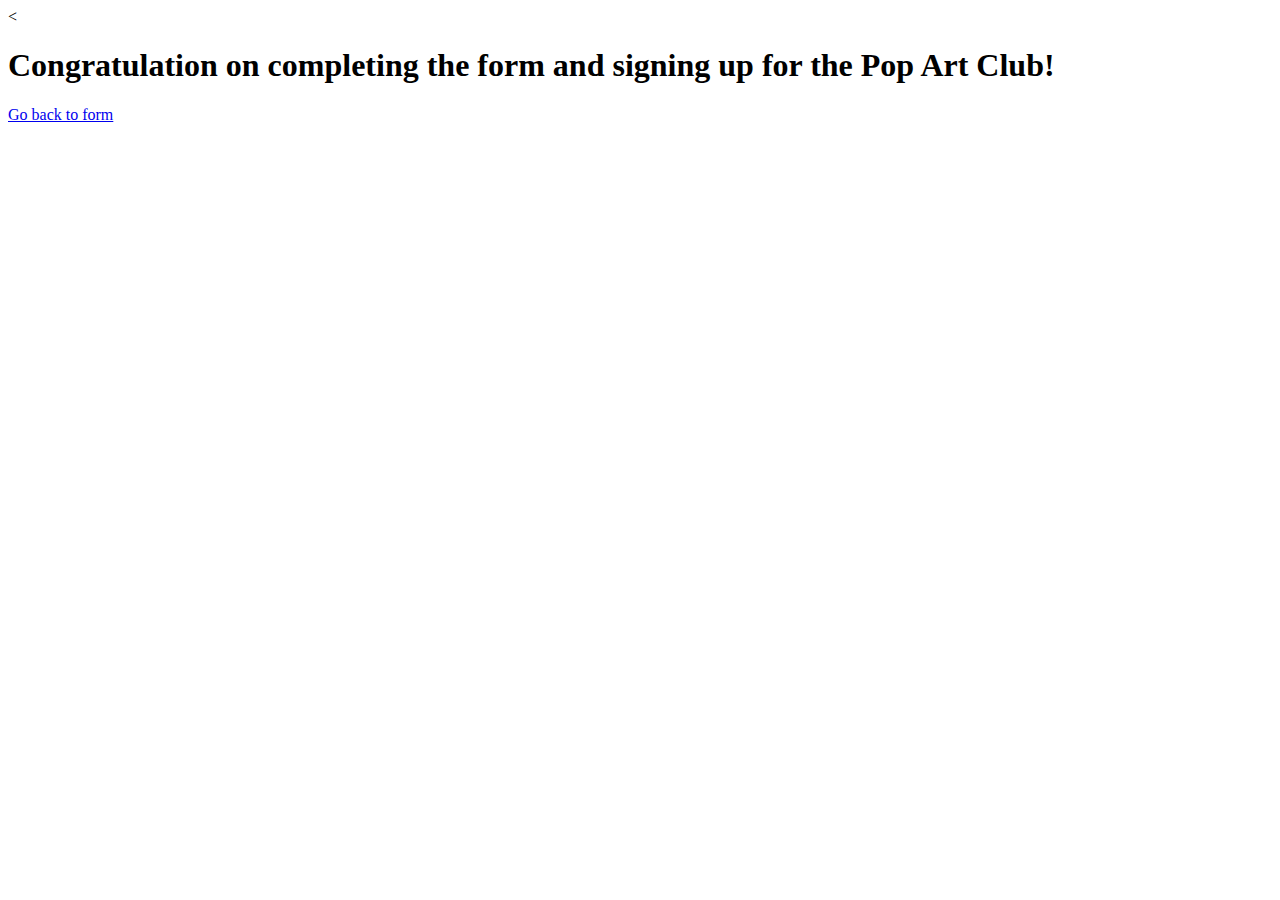
<file: exercises/confirmation.html>
<!doctype>
	<<!DOCTYPE html>
	<html>
	<head>
		<title>Comfirmation</title>
	</head>
	<body>
		<h1>Congratulation on completing the form and signing up for the Pop Art Club!</h1>
		<p>
			<a href="Exercise_3.html">Go back to form</a>
		</p>	
	</body>
	</html>
</file>
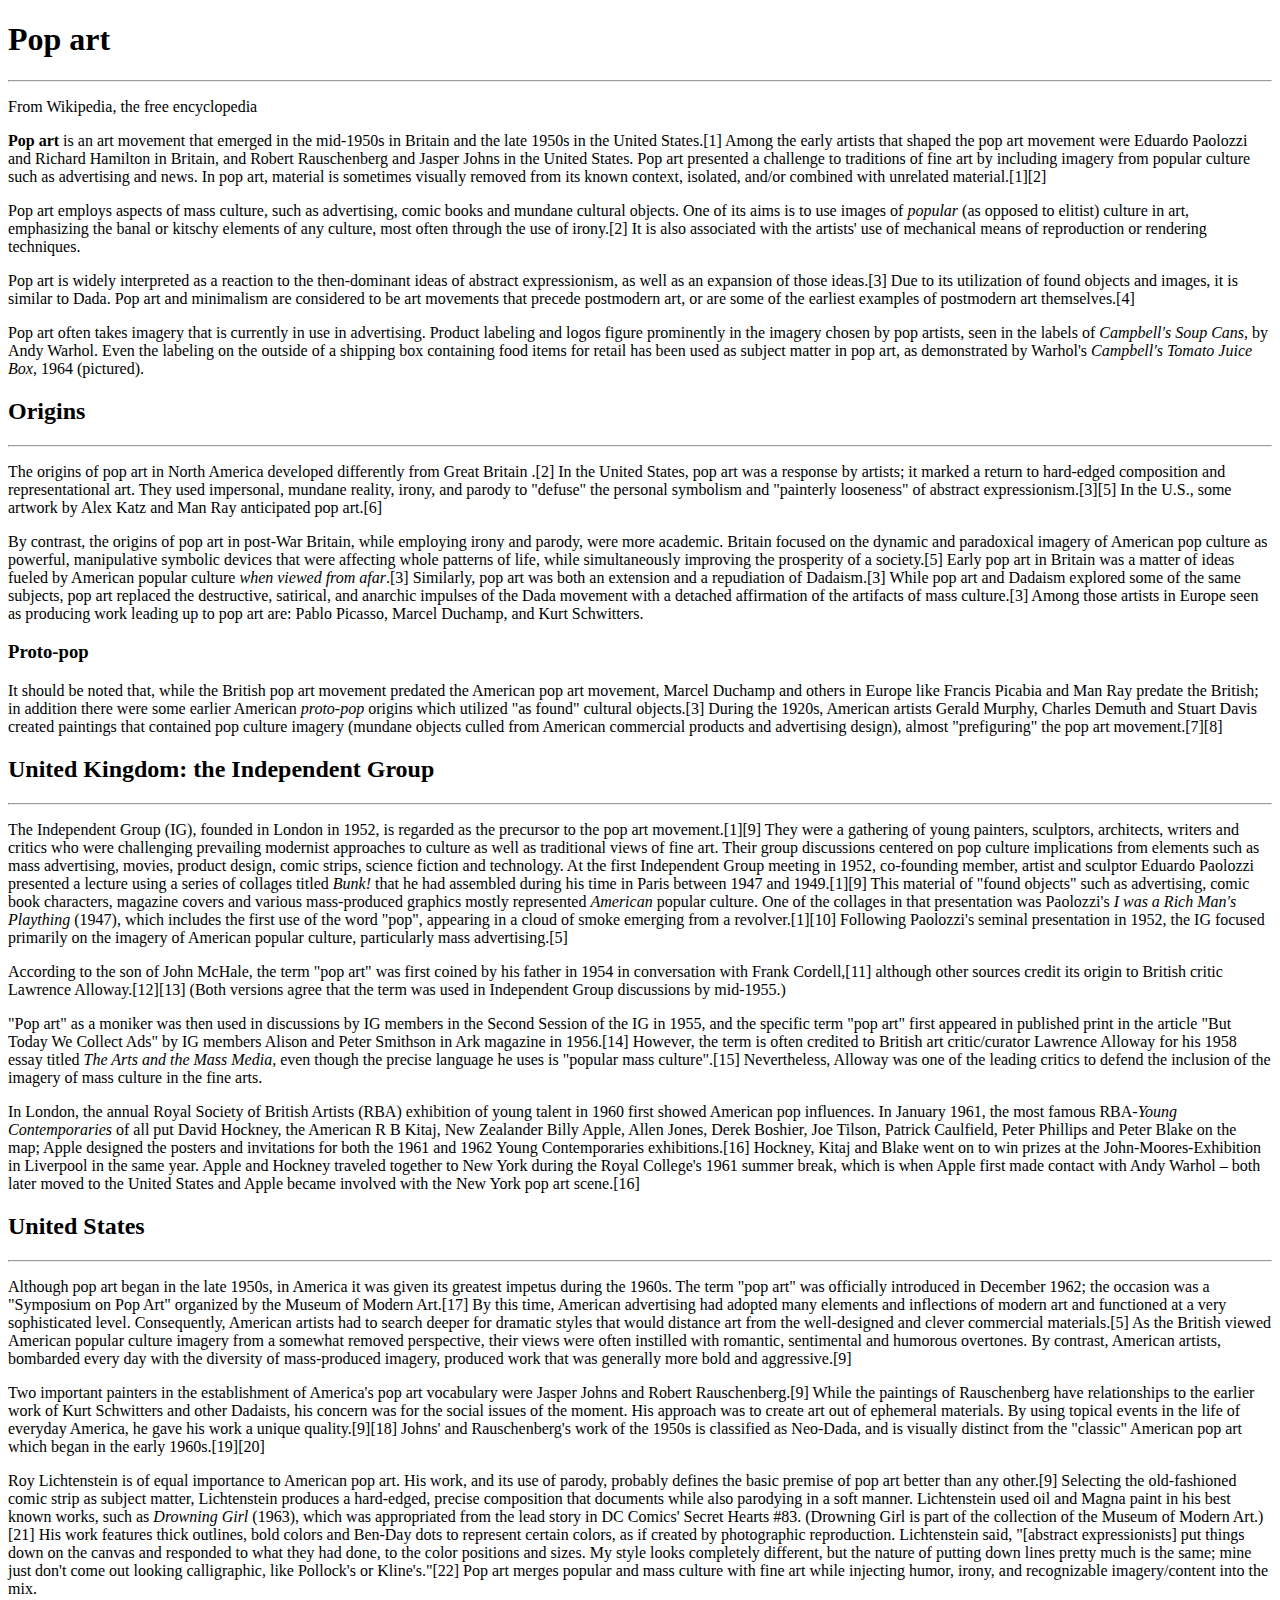
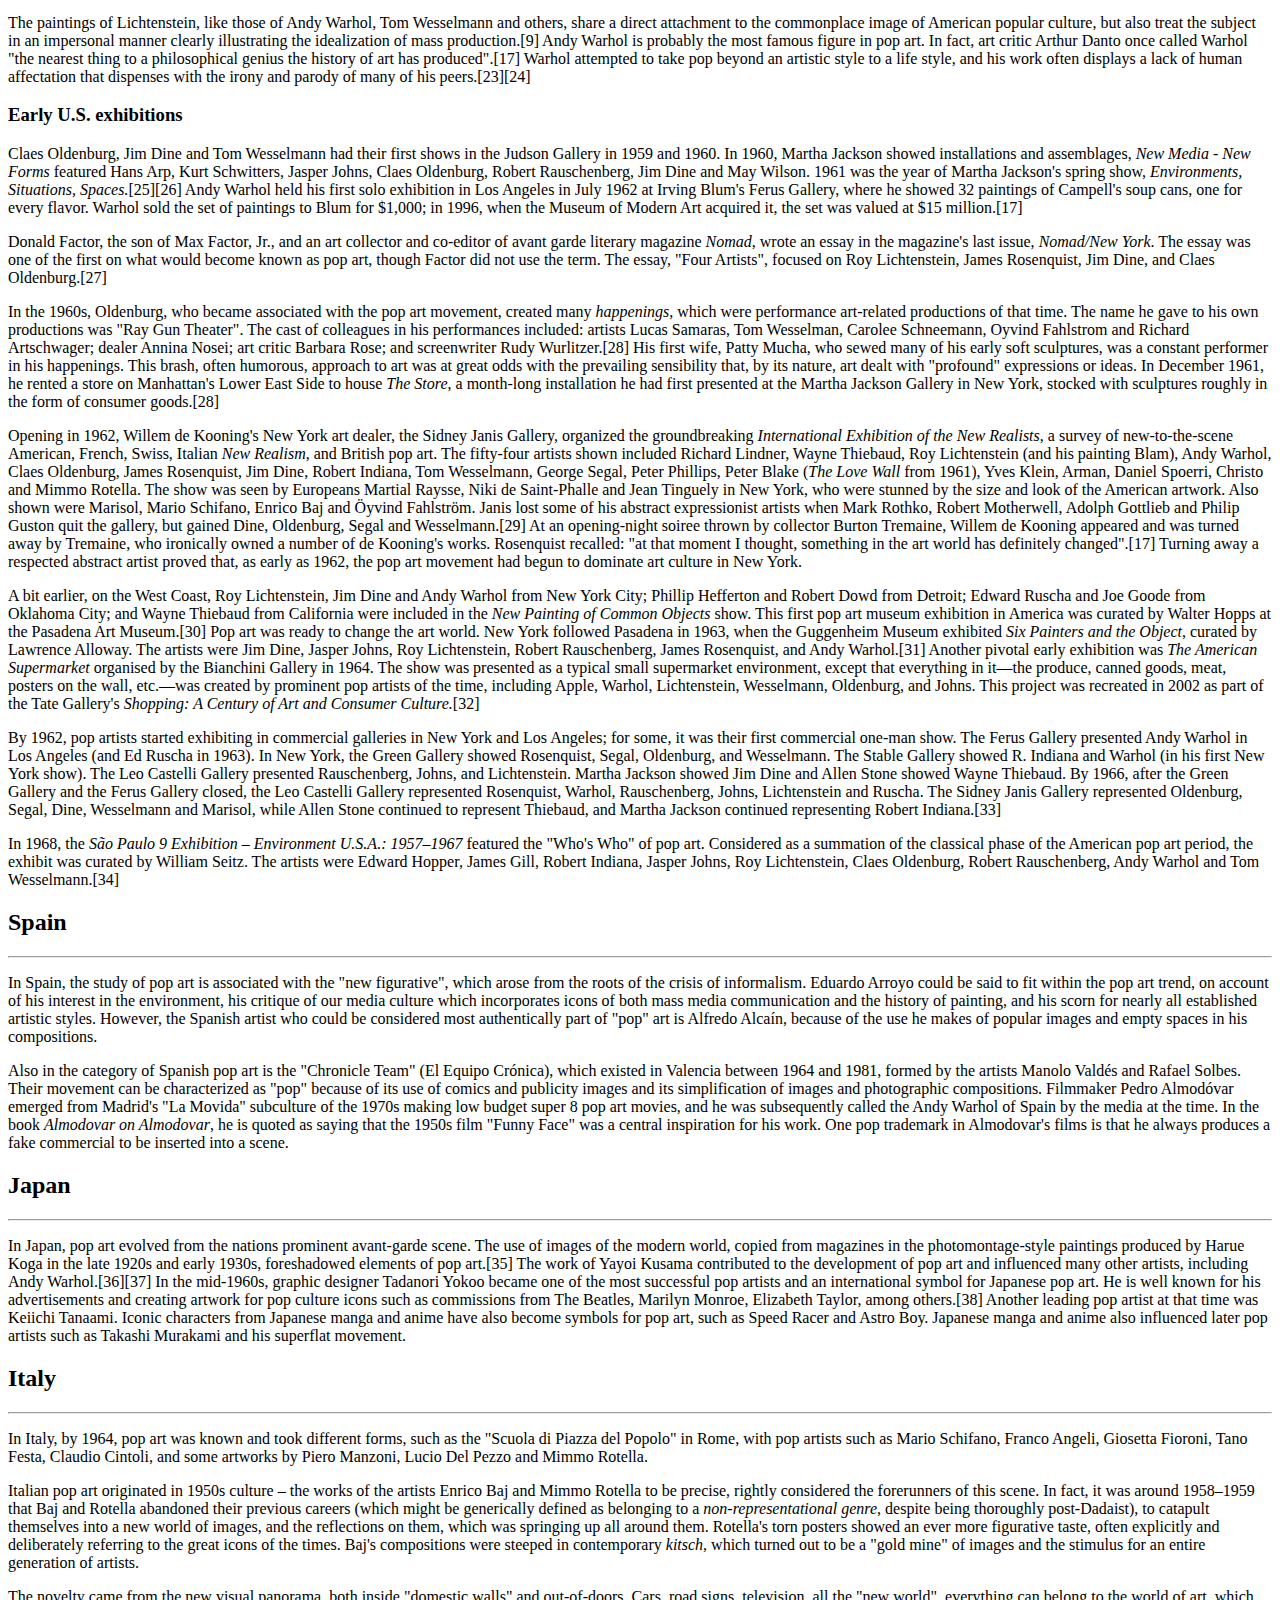
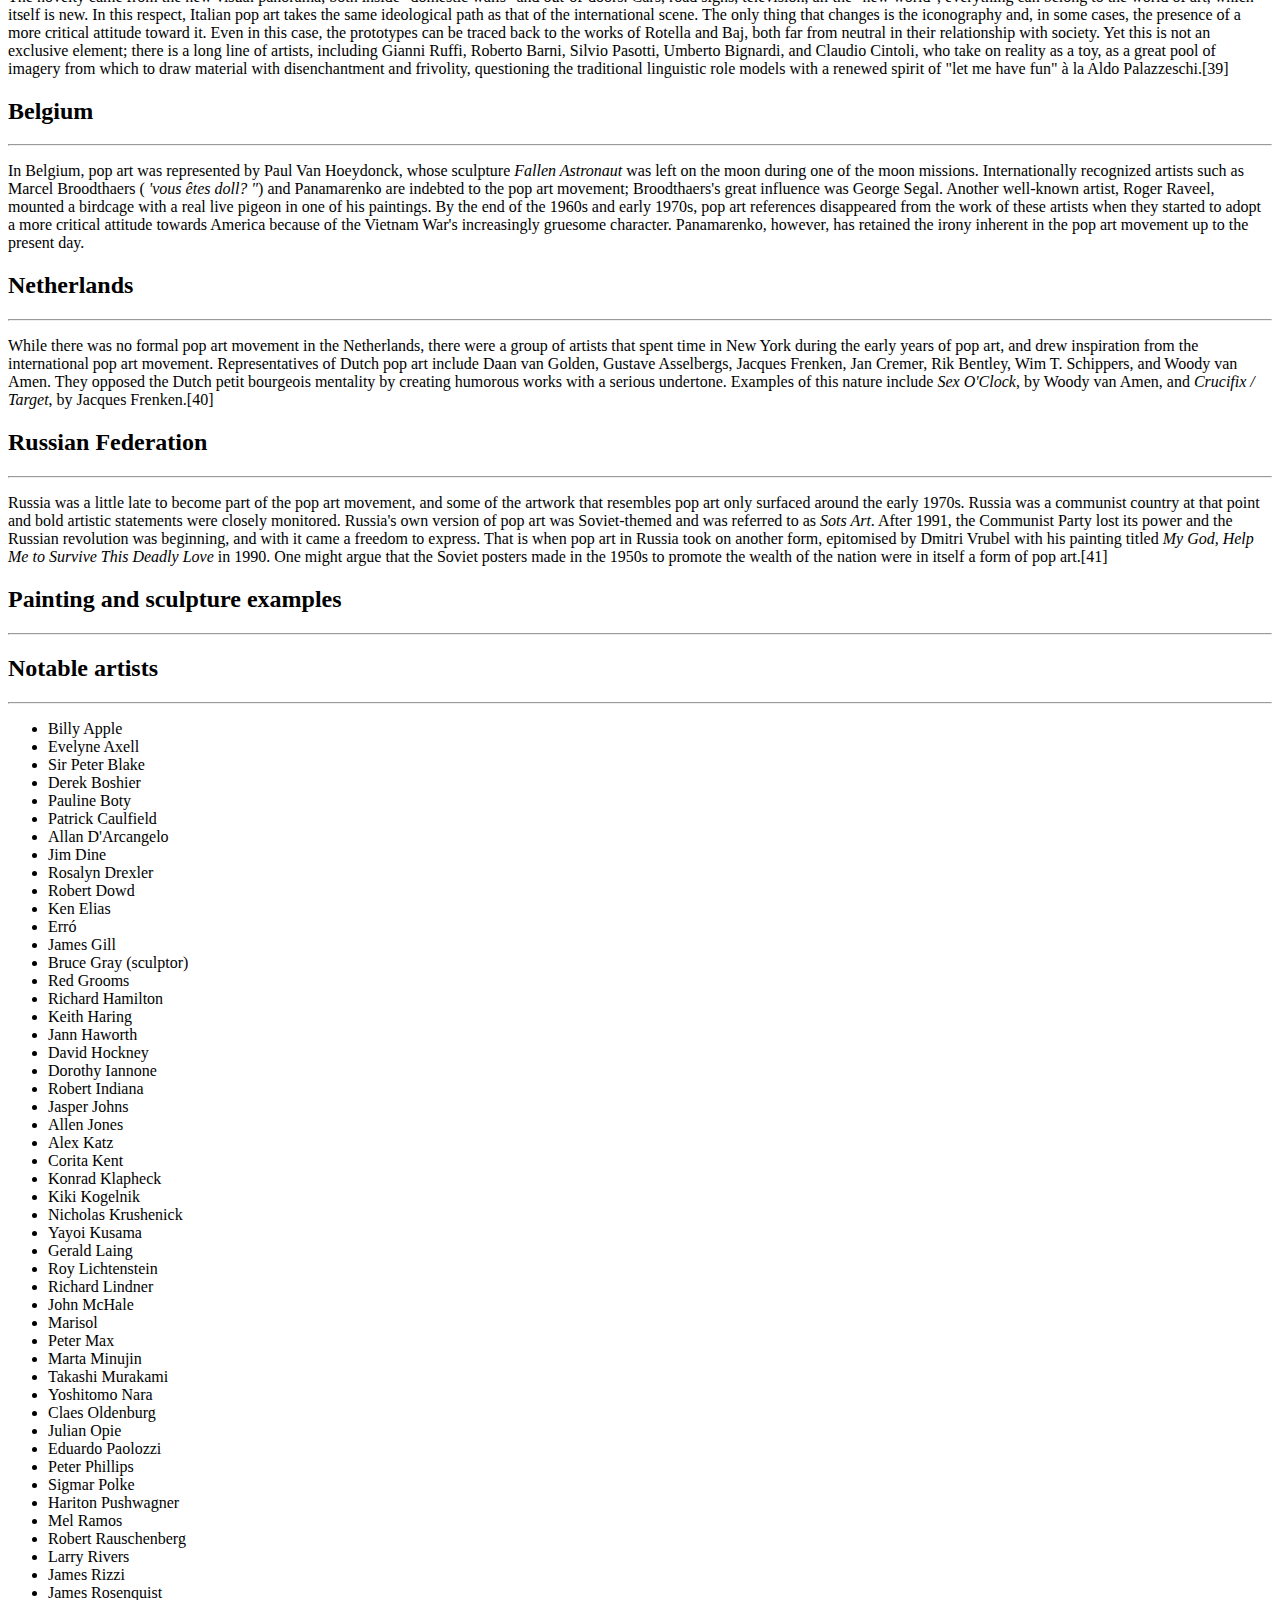
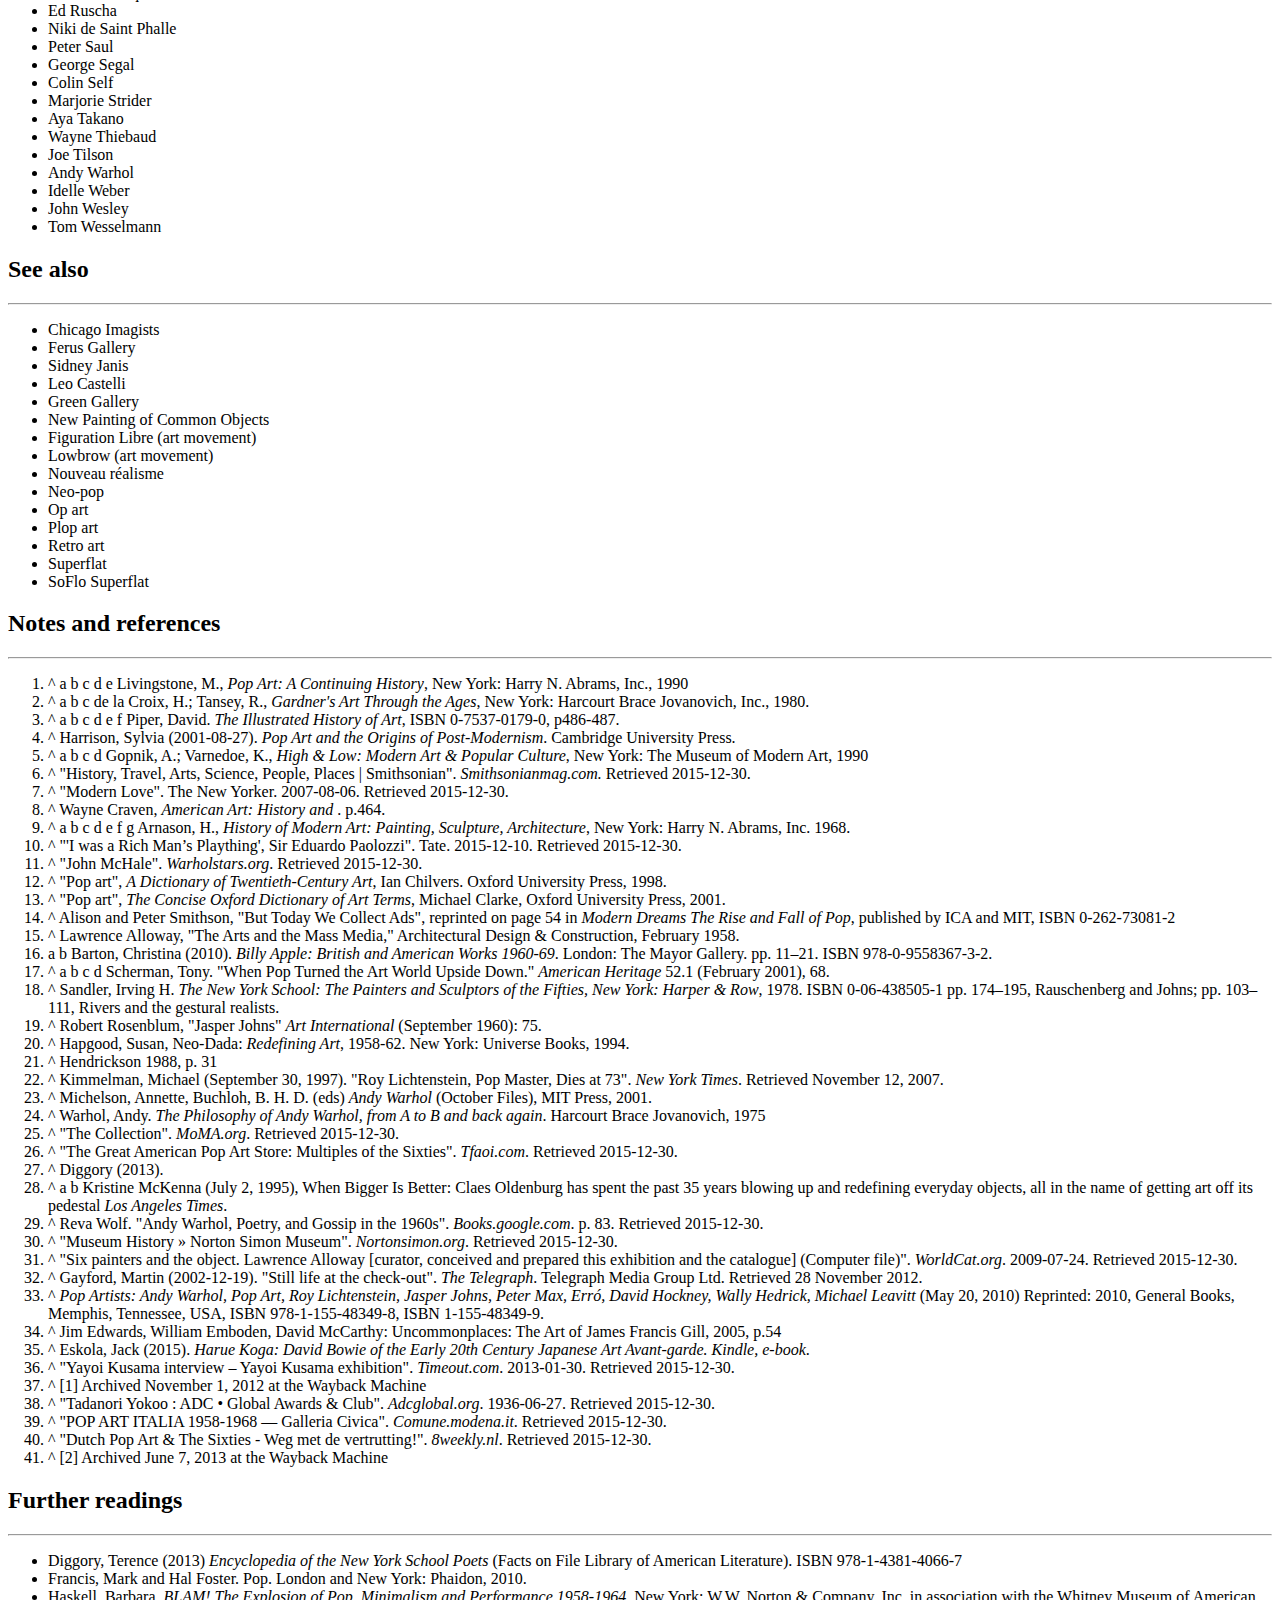
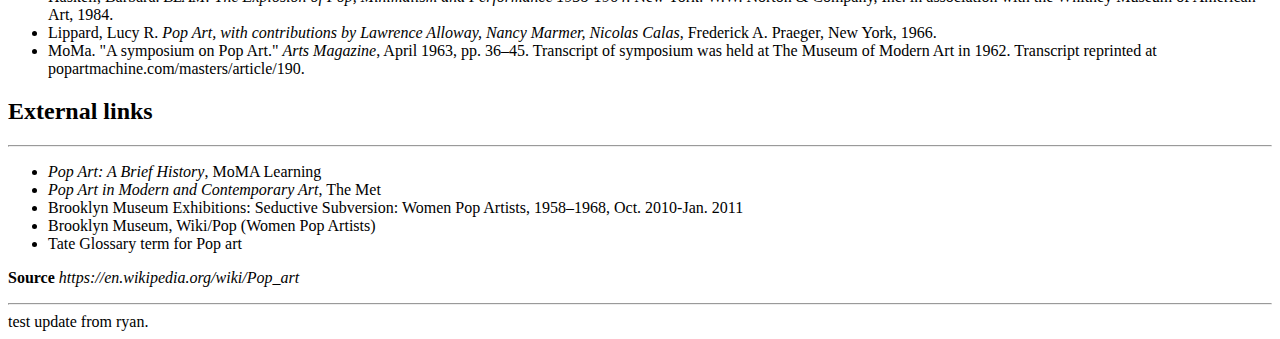
<file: exercises/Exercise_1.html>
<!doctype html>
<html>
		<head>
				<meta charset="utf-8"/>
				<title>Pop art Wikipedia, the</title>
		</head>
		<body>
				<h1 class="headline-text">Pop art</h1><hr/>
				<p>From Wikipedia, the free encyclopedia</p>
				<p><strong>Pop art</strong> is an art movement that emerged in the mid-1950s in Britain and the late 1950s in the United States.[1] Among the early artists that shaped the pop art movement were Eduardo Paolozzi and Richard Hamilton in Britain, and Robert Rauschenberg and Jasper Johns in the United States. Pop art presented a challenge to traditions of fine art by including imagery from popular culture such as advertising and news. In pop art, material is sometimes visually removed from its known context, isolated, and/or combined with unrelated material.[1][2]</p>
				<p>Pop art employs aspects of mass culture, such as advertising, comic books and mundane cultural objects. One of its aims is to use images of <em>popular</em> (as opposed to elitist) culture in art, emphasizing the banal or kitschy elements of any culture, most often through the use of irony.[2] It is also associated with the artists' use of mechanical means of reproduction or rendering techniques.</p>
				<p>Pop art is widely interpreted as a reaction to the then-dominant ideas of abstract expressionism, as well as an expansion of those ideas.[3] Due to its utilization of found objects and images, it is similar to Dada. Pop art and minimalism are considered to be art movements that precede postmodern art, or are some of the earliest examples of postmodern art themselves.[4]</p>
				<p>Pop art often takes imagery that is currently in use in advertising. Product labeling and logos figure prominently in the imagery chosen by pop artists, seen in the labels of <em>Campbell's Soup Cans</em>, by Andy Warhol. Even the labeling on the outside of a shipping box containing food items for retail has been used as subject matter in pop art, as demonstrated by Warhol's <em>Campbell's Tomato Juice Box</em>, 1964 (pictured).</p>
				<h2 class="headline-text">Origins</h2><hr/>
				<p>The origins of pop art in North America developed differently from Great Britain .[2] In the United States, pop art was a response by artists; it marked a return to hard-edged composition and representational art. They used impersonal, mundane reality, irony, and parody to "defuse" the personal symbolism and "painterly looseness" of abstract expressionism.[3][5] In the U.S., some artwork by Alex Katz and Man Ray anticipated pop art.[6]</p>
				<p>By contrast, the origins of pop art in post-War Britain, while employing irony and parody, were more academic. Britain focused on the dynamic and paradoxical imagery of American pop culture as powerful, manipulative symbolic devices that were affecting whole patterns of life, while simultaneously improving the prosperity of a society.[5] Early pop art in Britain was a matter of ideas fueled by American popular culture <em>when viewed from afar</em>.[3] Similarly, pop art was both an extension and a repudiation of Dadaism.[3] While pop art and Dadaism explored some of the same subjects, pop art replaced the destructive, satirical, and anarchic impulses of the Dada movement with a detached affirmation of the artifacts of mass culture.[3] Among those artists in Europe seen as producing work leading up to pop art are: Pablo Picasso, Marcel Duchamp, and Kurt Schwitters.</p>
				<h3 class="headline-text"><strong>Proto-pop</strong></h3>
				<p>It should be noted that, while the British pop art movement predated the American pop art movement, Marcel Duchamp and others in Europe like Francis Picabia and Man Ray predate the British; in addition there were some earlier American <em>proto-pop</em> origins which utilized "as found" cultural objects.[3] During the 1920s, American artists Gerald Murphy, Charles Demuth and Stuart Davis created paintings that contained pop culture imagery (mundane objects culled from American commercial products and advertising design), almost "prefiguring" the pop art movement.[7][8]</p>
				<h2>United Kingdom: the Independent Group</h2><hr/>
				<p>The Independent Group (IG), founded in London in 1952, is regarded as the precursor to the pop art movement.[1][9] They were a gathering of young painters, sculptors, architects, writers and critics who were challenging prevailing modernist approaches to culture as well as traditional views of fine art. Their group discussions centered on pop culture implications from elements such as mass advertising, movies, product design, comic strips, science fiction and technology. At the first Independent Group meeting in 1952, co-founding member, artist and sculptor Eduardo Paolozzi presented a lecture using a series of collages titled <em>Bunk!</em> that he had assembled during his time in Paris between 1947 and 1949.[1][9] This material of "found objects" such as advertising, comic book characters, magazine covers and various mass-produced graphics mostly represented <em>American</em> popular culture. One of the collages in that presentation was Paolozzi's <em>I was a Rich Man's Plaything</em> (1947), which includes the first use of the word "pop", appearing in a cloud of smoke emerging from a revolver.[1][10] Following Paolozzi's seminal presentation in 1952, the IG focused primarily on the imagery of American popular culture, particularly mass advertising.[5]</p>
				<p>According to the son of John McHale, the term "pop art" was first coined by his father in 1954 in conversation with Frank Cordell,[11] although other sources credit its origin to British critic Lawrence Alloway.[12][13] (Both versions agree that the term was used in Independent Group discussions by mid-1955.)</p>
				<p>"Pop art" as a moniker was then used in discussions by IG members in the Second Session of the IG in 1955, and the specific term "pop art" first appeared in published print in the article "But Today We Collect Ads" by IG members Alison and Peter Smithson in Ark magazine in 1956.[14] However, the term is often credited to British art critic/curator Lawrence Alloway for his 1958 essay titled <em>The Arts and the Mass Media</em>, even though the precise language he uses is "popular mass culture".[15] Nevertheless, Alloway was one of the leading critics to defend the inclusion of the imagery of mass culture in the fine arts.</p>
				<p>In London, the annual Royal Society of British Artists (RBA) exhibition of young talent in 1960 first showed American pop influences. In January 1961, the most famous RBA-<em>Young Contemporaries</em> of all put David Hockney, the American R B Kitaj, New Zealander Billy Apple, Allen Jones, Derek Boshier, Joe Tilson, Patrick Caulfield, Peter Phillips and Peter Blake on the map; Apple designed the posters and invitations for both the 1961 and 1962 Young Contemporaries exhibitions.[16] Hockney, Kitaj and Blake went on to win prizes at the John-Moores-Exhibition in Liverpool in the same year. Apple and Hockney traveled together to New York during the Royal College's 1961 summer break, which is when Apple first made contact with Andy Warhol – both later moved to the United States and Apple became involved with the New York pop art scene.[16]</p>
				<h2>United States</h2><hr/>
				<p>Although pop art began in the late 1950s, in America it was given its greatest impetus during the 1960s. The term "pop art" was officially introduced in December 1962; the occasion was a "Symposium on Pop Art" organized by the Museum of Modern Art.[17] By this time, American advertising had adopted many elements and inflections of modern art and functioned at a very sophisticated level. Consequently, American artists had to search deeper for dramatic styles that would distance art from the well-designed and clever commercial materials.[5] As the British viewed American popular culture imagery from a somewhat removed perspective, their views were often instilled with romantic, sentimental and humorous overtones. By contrast, American artists, bombarded every day with the diversity of mass-produced imagery, produced work that was generally more bold and aggressive.[9]</p>
				<p>Two important painters in the establishment of America's pop art vocabulary were Jasper Johns and Robert Rauschenberg.[9] While the paintings of Rauschenberg have relationships to the earlier work of Kurt Schwitters and other Dadaists, his concern was for the social issues of the moment. His approach was to create art out of ephemeral materials. By using topical events in the life of everyday America, he gave his work a unique quality.[9][18] Johns' and Rauschenberg's work of the 1950s is classified as Neo-Dada, and is visually distinct from the "classic" American pop art which began in the early 1960s.[19][20]</p>
				<p>Roy Lichtenstein is of equal importance to American pop art. His work, and its use of parody, probably defines the basic premise of pop art better than any other.[9] Selecting the old-fashioned comic strip as subject matter, Lichtenstein produces a hard-edged, precise composition that documents while also parodying in a soft manner. Lichtenstein used oil and Magna paint in his best known works, such as <em>Drowning Girl</em> (1963), which was appropriated from the lead story in DC Comics' Secret Hearts #83. (Drowning Girl is part of the collection of the Museum of Modern Art.)[21] His work features thick outlines, bold colors and Ben-Day dots to represent certain colors, as if created by photographic reproduction. Lichtenstein said, "[abstract expressionists] put things down on the canvas and responded to what they had done, to the color positions and sizes. My style looks completely different, but the nature of putting down lines pretty much is the same; mine just don't come out looking calligraphic, like Pollock's or Kline's."[22] Pop art merges popular and mass culture with fine art while injecting humor, irony, and recognizable imagery/content into the mix.</p>
				<p>The paintings of Lichtenstein, like those of Andy Warhol, Tom Wesselmann and others, share a direct attachment to the commonplace image of American popular culture, but also treat the subject in an impersonal manner clearly illustrating the idealization of mass production.[9] Andy Warhol is probably the most famous figure in pop art. In fact, art critic Arthur Danto once called Warhol "the nearest thing to a philosophical genius the history of art has produced".[17] Warhol attempted to take pop beyond an artistic style to a life style, and his work often displays a lack of human affectation that dispenses with the irony and parody of many of his peers.[23][24]</p>
				<h3><strong>Early U.S. exhibitions</strong></h3>
				<p>Claes Oldenburg, Jim Dine and Tom Wesselmann had their first shows in the Judson Gallery in 1959 and 1960. In 1960, Martha Jackson showed installations and assemblages, <em>New Media - New Forms</em> featured Hans Arp, Kurt Schwitters, Jasper Johns, Claes Oldenburg, Robert Rauschenberg, Jim Dine and May Wilson. 1961 was the year of Martha Jackson's spring show, <em>Environments, Situations, Spaces.</em>[25][26] Andy Warhol held his first solo exhibition in Los Angeles in July 1962 at Irving Blum's Ferus Gallery, where he showed 32 paintings of Campell's soup cans, one for every flavor. Warhol sold the set of paintings to Blum for $1,000; in 1996, when the Museum of Modern Art acquired it, the set was valued at $15 million.[17]</p>
				<p>Donald Factor, the son of Max Factor, Jr., and an art collector and co-editor of avant garde literary magazine <em>Nomad</em>, wrote an essay in the magazine's last issue, <em>Nomad/New York</em>. The essay was one of the first on what would become known as pop art, though Factor did not use the term. The essay, "Four Artists", focused on Roy Lichtenstein, James Rosenquist, Jim Dine, and Claes Oldenburg.[27]</p>
				<p>In the 1960s, Oldenburg, who became associated with the pop art movement, created many <em>happenings</em>, which were performance art-related productions of that time. The name he gave to his own productions was "Ray Gun Theater". The cast of colleagues in his performances included: artists Lucas Samaras, Tom Wesselman, Carolee Schneemann, Oyvind Fahlstrom and Richard Artschwager; dealer Annina Nosei; art critic Barbara Rose; and screenwriter Rudy Wurlitzer.[28] His first wife, Patty Mucha, who sewed many of his early soft sculptures, was a constant performer in his happenings. This brash, often humorous, approach to art was at great odds with the prevailing sensibility that, by its nature, art dealt with "profound" expressions or ideas. In December 1961, he rented a store on Manhattan's Lower East Side to house <em>The Store</em>, a month-long installation he had first presented at the Martha Jackson Gallery in New York, stocked with sculptures roughly in the form of consumer goods.[28]</p>
				<p>Opening in 1962, Willem de Kooning's New York art dealer, the Sidney Janis Gallery, organized the groundbreaking <em>International Exhibition of the New Realists</em>, a survey of new-to-the-scene American, French, Swiss, Italian <em>New Realism</em>, and British pop art. The fifty-four artists shown included Richard Lindner, Wayne Thiebaud, Roy Lichtenstein (and his painting Blam), Andy Warhol, Claes Oldenburg, James Rosenquist, Jim Dine, Robert Indiana, Tom Wesselmann, George Segal, Peter Phillips, Peter Blake (<em>The Love Wall</em> from 1961), Yves Klein, Arman, Daniel Spoerri, Christo and Mimmo Rotella. The show was seen by Europeans Martial Raysse, Niki de Saint-Phalle and Jean Tinguely in New York, who were stunned by the size and look of the American artwork. Also shown were Marisol, Mario Schifano, Enrico Baj and Öyvind Fahlström. Janis lost some of his abstract expressionist artists when Mark Rothko, Robert Motherwell, Adolph Gottlieb and Philip Guston quit the gallery, but gained Dine, Oldenburg, Segal and Wesselmann.[29] At an opening-night soiree thrown by collector Burton Tremaine, Willem de Kooning appeared and was turned away by Tremaine, who ironically owned a number of de Kooning's works. Rosenquist recalled: "at that moment I thought, something in the art world has definitely changed".[17] Turning away a respected abstract artist proved that, as early as 1962, the pop art movement had begun to dominate art culture in New York.</p>
				<p>A bit earlier, on the West Coast, Roy Lichtenstein, Jim Dine and Andy Warhol from New York City; Phillip Hefferton and Robert Dowd from Detroit; Edward Ruscha and Joe Goode from Oklahoma City; and Wayne Thiebaud from California were included in the <em>New Painting of Common Objects</em> show. This first pop art museum exhibition in America was curated by Walter Hopps at the Pasadena Art Museum.[30] Pop art was ready to change the art world. New York followed Pasadena in 1963, when the Guggenheim Museum exhibited <em>Six Painters and the Object</em>, curated by Lawrence Alloway. The artists were Jim Dine, Jasper Johns, Roy Lichtenstein, Robert Rauschenberg, James Rosenquist, and Andy Warhol.[31] Another pivotal early exhibition was <em>The American Supermarket</em> organised by the Bianchini Gallery in 1964. The show was presented as a typical small supermarket environment, except that everything in it—the produce, canned goods, meat, posters on the wall, etc.—was created by prominent pop artists of the time, including Apple, Warhol, Lichtenstein, Wesselmann, Oldenburg, and Johns. This project was recreated in 2002 as part of the Tate Gallery's <em>Shopping: A Century of Art and Consumer Culture.</em>[32]</p>
				<p>By 1962, pop artists started exhibiting in commercial galleries in New York and Los Angeles; for some, it was their first commercial one-man show. The Ferus Gallery presented Andy Warhol in Los Angeles (and Ed Ruscha in 1963). In New York, the Green Gallery showed Rosenquist, Segal, Oldenburg, and Wesselmann. The Stable Gallery showed R. Indiana and Warhol (in his first New York show). The Leo Castelli Gallery presented Rauschenberg, Johns, and Lichtenstein. Martha Jackson showed Jim Dine and Allen Stone showed Wayne Thiebaud. By 1966, after the Green Gallery and the Ferus Gallery closed, the Leo Castelli Gallery represented Rosenquist, Warhol, Rauschenberg, Johns, Lichtenstein and Ruscha. The Sidney Janis Gallery represented Oldenburg, Segal, Dine, Wesselmann and Marisol, while Allen Stone continued to represent Thiebaud, and Martha Jackson continued representing Robert Indiana.[33]</p>
				<p>In 1968, the <em>São Paulo 9 Exhibition – Environment U.S.A.: 1957–1967</em> featured the "Who's Who" of pop art. Considered as a summation of the classical phase of the American pop art period, the exhibit was curated by William Seitz. The artists were Edward Hopper, James Gill, Robert Indiana, Jasper Johns, Roy Lichtenstein, Claes Oldenburg, Robert Rauschenberg, Andy Warhol and Tom Wesselmann.[34]</p>
				<h2>Spain</h2><hr/>
				<p>In Spain, the study of pop art is associated with the "new figurative", which arose from the roots of the crisis of informalism. Eduardo Arroyo could be said to fit within the pop art trend, on account of his interest in the environment, his critique of our media culture which incorporates icons of both mass media communication and the history of painting, and his scorn for nearly all established artistic styles. However, the Spanish artist who could be considered most authentically part of "pop" art is Alfredo Alcaín, because of the use he makes of popular images and empty spaces in his compositions.</p>
				<p>Also in the category of Spanish pop art is the "Chronicle Team" (El Equipo Crónica), which existed in Valencia between 1964 and 1981, formed by the artists Manolo Valdés and Rafael Solbes. Their movement can be characterized as "pop" because of its use of comics and publicity images and its simplification of images and photographic compositions. Filmmaker Pedro Almodóvar emerged from Madrid's "La Movida" subculture of the 1970s making low budget super 8 pop art movies, and he was subsequently called the Andy Warhol of Spain by the media at the time. In the book <em>Almodovar on Almodovar</em>, he is quoted as saying that the 1950s film "Funny Face" was a central inspiration for his work. One pop trademark in Almodovar's films is that he always produces a fake commercial to be inserted into a scene.</p>
				<h2>Japan</h2><hr/>
				<p>In Japan, pop art evolved from the nations prominent avant-garde scene. The use of images of the modern world, copied from magazines in the photomontage-style paintings produced by Harue Koga in the late 1920s and early 1930s, foreshadowed elements of pop art.[35] The work of Yayoi Kusama contributed to the development of pop art and influenced many other artists, including Andy Warhol.[36][37] In the mid-1960s, graphic designer Tadanori Yokoo became one of the most successful pop artists and an international symbol for Japanese pop art. He is well known for his advertisements and creating artwork for pop culture icons such as commissions from The Beatles, Marilyn Monroe, Elizabeth Taylor, among others.[38] Another leading pop artist at that time was Keiichi Tanaami. Iconic characters from Japanese manga and anime have also become symbols for pop art, such as Speed Racer and Astro Boy. Japanese manga and anime also influenced later pop artists such as Takashi Murakami and his superflat movement.</P>
				<h2>Italy</h2><hr/>
				<p>In Italy, by 1964, pop art was known and took different forms, such as the "Scuola di Piazza del Popolo" in Rome, with pop artists such as Mario Schifano, Franco Angeli, Giosetta Fioroni, Tano Festa, Claudio Cintoli, and some artworks by Piero Manzoni, Lucio Del Pezzo and Mimmo Rotella.</p>
				<p>Italian pop art originated in 1950s culture – the works of the artists Enrico Baj and Mimmo Rotella to be precise, rightly considered the forerunners of this scene. In fact, it was around 1958–1959 that Baj and Rotella abandoned their previous careers (which might be generically defined as belonging to a <em>non-representational genre</em>, despite being thoroughly post-Dadaist), to catapult themselves into a new world of images, and the reflections on them, which was springing up all around them. Rotella's torn posters showed an ever more figurative taste, often explicitly and deliberately referring to the great icons of the times. Baj's compositions were steeped in contemporary <em>kitsch</em>, which turned out to be a "gold mine" of images and the stimulus for an entire generation of artists.</p>
				<p>The novelty came from the new visual panorama, both inside "domestic walls" and out-of-doors. Cars, road signs, television, all the "new world", everything can belong to the world of art, which itself is new. In this respect, Italian pop art takes the same ideological path as that of the international scene. The only thing that changes is the iconography and, in some cases, the presence of a more critical attitude toward it. Even in this case, the prototypes can be traced back to the works of Rotella and Baj, both far from neutral in their relationship with society. Yet this is not an exclusive element; there is a long line of artists, including Gianni Ruffi, Roberto Barni, Silvio Pasotti, Umberto Bignardi, and Claudio Cintoli, who take on reality as a toy, as a great pool of imagery from which to draw material with disenchantment and frivolity, questioning the traditional linguistic role models with a renewed spirit of "let me have fun" à la Aldo Palazzeschi.[39]</p>
				<h2>Belgium</h2><hr/>
				<p>In Belgium, pop art was represented by Paul Van Hoeydonck, whose sculpture <em>Fallen Astronaut</em> was left on the moon during one of the moon missions. Internationally recognized artists such as Marcel Broodthaers ( <em>'vous êtes doll? "</em>) and Panamarenko are indebted to the pop art movement; Broodthaers's great influence was George Segal. Another well-known artist, Roger Raveel, mounted a birdcage with a real live pigeon in one of his paintings. By the end of the 1960s and early 1970s, pop art references disappeared from the work of these artists when they started to adopt a more critical attitude towards America because of the Vietnam War's increasingly gruesome character. Panamarenko, however, has retained the irony inherent in the pop art movement up to the present day.</p>
				<h2>Netherlands</h2><hr/>
				<p>While there was no formal pop art movement in the Netherlands, there were a group of artists that spent time in New York during the early years of pop art, and drew inspiration from the international pop art movement. Representatives of Dutch pop art include Daan van Golden, Gustave Asselbergs, Jacques Frenken, Jan Cremer, Rik Bentley, Wim T. Schippers, and Woody van Amen. They opposed the Dutch petit bourgeois mentality by creating humorous works with a serious undertone. Examples of this nature include <em>Sex O'Clock</em>, by Woody van Amen, and <em>Crucifix / Target</em>, by Jacques Frenken.[40]</p>
				<h2>Russian Federation</h2><hr/>
				<p>Russia was a little late to become part of the pop art movement, and some of the artwork that resembles pop art only surfaced around the early 1970s. Russia was a communist country at that point and bold artistic statements were closely monitored. Russia's own version of pop art was Soviet-themed and was referred to as <em>Sots Art</em>. After 1991, the Communist Party lost its power and the Russian revolution was beginning, and with it came a freedom to express. That is when pop art in Russia took on another form, epitomised by Dmitri Vrubel with his painting titled <em>My God, Help Me to Survive This Deadly Love</em> in 1990. One might argue that the Soviet posters made in the 1950s to promote the wealth of the nation were in itself a form of pop art.[41]</p>
				<h2>Painting and sculpture examples</h2><hr/>
				<h2>Notable artists</h2><hr/>
				<ul>
					<li>Billy Apple</li>
					<li>Evelyne Axell</li>
					<li>Sir Peter Blake</li>
					<li>Derek Boshier</li>
					<li>Pauline Boty</li>
					<li>Patrick Caulfield</li>
					<li>Allan D'Arcangelo</li>
					<li>Jim Dine</li>
					<li>Rosalyn Drexler</li>
					<li>Robert Dowd</li>
					<li>Ken Elias</li>
					<li>Erró</li>
					<li>James Gill</li>
					<li>Bruce Gray (sculptor)</li>
					<li>Red Grooms</li>
					<li>Richard Hamilton</li>
					<li>Keith Haring</li>
					<li>Jann Haworth</li>
					<li>David Hockney</li>
					<li>Dorothy Iannone</li>
					<li>Robert Indiana</li>
					<li>Jasper Johns</li>
					<li>Allen Jones</li>
					<li>Alex Katz</li>
					<li>Corita Kent</li>
					<li>Konrad Klapheck</li>
					<li>Kiki Kogelnik</li>
					<li>Nicholas Krushenick</li>
					<li>Yayoi Kusama</li>
					<li>Gerald Laing</li>
					<li>Roy Lichtenstein</li>
					<li>Richard Lindner</li>
					<li>John McHale</li>
					<li>Marisol</li>
					<li>Peter Max</li>
					<li>Marta Minujin</li>
					<li>Takashi Murakami</li>
					<li>Yoshitomo Nara</li>
					<li>Claes Oldenburg</li>
					<li>Julian Opie</li>
					<li>Eduardo Paolozzi</li>
					<li>Peter Phillips</li>
					<li>Sigmar Polke</li>
					<li>Hariton Pushwagner</li>
					<li>Mel Ramos</li>
					<li>Robert Rauschenberg</li>
					<li>Larry Rivers</li>
					<li>James Rizzi</li>
					<li>James Rosenquist</li>
					<li>Ed Ruscha</li>
					<li>Niki de Saint Phalle</li>
					<li>Peter Saul</li>
					<li>George Segal</li>
					<li>Colin Self</li>
					<li>Marjorie Strider</li>
					<li>Aya Takano</li>
					<li>Wayne Thiebaud</li>
					<li>Joe Tilson</li>
					<li>Andy Warhol</li>
					<li>Idelle Weber</li>
					<li>John Wesley</li>
					<li>Tom Wesselmann</li>
				</ul>
				<h2>See also</h2><hr/>
				<ul>
					<li>Chicago Imagists</li>
					<li>Ferus Gallery</li>
					<li>Sidney Janis</li>
					<li>Leo Castelli</li>
					<li>Green Gallery</li>
					<li>New Painting of Common Objects</li>
					<li>Figuration Libre (art movement)</li>
					<li>Lowbrow (art movement)</li>
					<li>Nouveau réalisme</li>
					<li>Neo-pop</li>
					<li>Op art</li>
					<li>Plop art</li>
					<li>Retro art</li>
					<li>Superflat</li>
					<li>SoFlo Superflat</li>
				</ul>
				<h2>Notes and references</h2><hr/>
				<ol>
					<li>^ a b c d e Livingstone, M., <em>Pop Art: A Continuing History</em>, New York: Harry N. Abrams, Inc., 1990</li>
					<li>^ a b c de la Croix, H.; Tansey, R., <em>Gardner's Art Through the Ages</em>, New York: Harcourt Brace Jovanovich, Inc., 1980.</li>
					<li>^ a b c d e f Piper, David. <em>The Illustrated History of Art</em>, ISBN 0-7537-0179-0, p486-487.</li>
					<li>^ Harrison, Sylvia (2001-08-27). <em>Pop Art and the Origins of Post-Modernism</em>. Cambridge University Press.</li>
					<li>^ a b c d Gopnik, A.; Varnedoe, K., <em>High & Low: Modern Art & Popular Culture</em>, New York: The Museum of Modern Art, 1990</li>
					<li>^ "History, Travel, Arts, Science, People, Places | Smithsonian". <em>Smithsonianmag.com.</em> Retrieved 2015-12-30.</li>
					<li>^ "Modern Love". The New Yorker. 2007-08-06. Retrieved 2015-12-30.</li>
					<li>^ Wayne Craven, <em>American Art: History and</em> . p.464.</li>
					<li>^ a b c d e f g Arnason, H., <em>History of Modern Art: Painting, Sculpture, Architecture</em>, New York: Harry N. Abrams, Inc. 1968.</li>
					<li>^ "'I was a Rich Man’s Plaything', Sir Eduardo Paolozzi". Tate. 2015-12-10. Retrieved 2015-12-30.</li>
					<li>^ "John McHale". <em>Warholstars.org</em>. Retrieved 2015-12-30.</li>
					<li>^ "Pop art", <em>A Dictionary of Twentieth-Century Art</em>, Ian Chilvers. Oxford University Press, 1998.</li>
					<li>^ "Pop art", <em>The Concise Oxford Dictionary of Art Terms</em>, Michael Clarke, Oxford University Press, 2001.</li>
					<li>^ Alison and Peter Smithson, "But Today We Collect Ads", reprinted on page 54 in <em>Modern Dreams The Rise and Fall of Pop</em>, published by ICA and MIT, ISBN 0-262-73081-2</li>
					<li>^ Lawrence Alloway, "The Arts and the Mass Media," Architectural Design & Construction, February 1958.</li>
					<li> a b Barton, Christina (2010). <em>Billy Apple: British and American Works 1960-69</em>. London: The Mayor Gallery. pp. 11–21. ISBN 978-0-9558367-3-2.</li>
					<li>^ a b c d Scherman, Tony. "When Pop Turned the Art World Upside Down." <em>American Heritage</em> 52.1 (February 2001), 68.</li>
					<li>^ Sandler, Irving H. <em>The New York School: The Painters and Sculptors of the Fifties, New York: Harper & Row</em>, 1978. ISBN 0-06-438505-1 pp. 174–195, Rauschenberg and Johns; pp. 103–111, Rivers and the gestural realists.</li>
					<li>^ Robert Rosenblum, "Jasper Johns" <em>Art International</em> (September 1960): 75.</li>
					<li>^ Hapgood, Susan, Neo-Dada: <em>Redefining Art</em>, 1958-62. New York: Universe Books, 1994.</li>
					<li>^ Hendrickson 1988, p. 31</li>
					<li>^ Kimmelman, Michael (September 30, 1997). "Roy Lichtenstein, Pop Master, Dies at 73". <em>New York Times</em>. Retrieved November 12, 2007.</li>
					<li>^ Michelson, Annette, Buchloh, B. H. D. (eds) <em>Andy Warhol</em> (October Files), MIT Press, 2001.</li>
					<li>^ Warhol, Andy. <em>The Philosophy of Andy Warhol, from A to B and back again</em>. Harcourt Brace Jovanovich, 1975</li>
					<li>^ "The Collection". <em>MoMA.org</em>. Retrieved 2015-12-30.</li>
					<li>^ "The Great American Pop Art Store: Multiples of the Sixties". <em>Tfaoi.com</em>. Retrieved 2015-12-30.</li>
					<li>^ Diggory (2013).</li>
					<li>^ a b Kristine McKenna (July 2, 1995), When Bigger Is Better: Claes Oldenburg has spent the past 35 years blowing up and redefining everyday objects, all in the name of getting art off its pedestal <em>Los Angeles Times</em>.</li>
					<li>^ Reva Wolf. "Andy Warhol, Poetry, and Gossip in the 1960s". <em>Books.google.com</em>. p. 83. Retrieved 2015-12-30.</li>
					<li>^ "Museum History » Norton Simon Museum". <em>Nortonsimon.org</em>. Retrieved 2015-12-30.</li>
					<li>^ "Six painters and the object. Lawrence Alloway [curator, conceived and prepared this exhibition and the catalogue] (Computer file)". <em>WorldCat.org</em>. 2009-07-24. Retrieved 2015-12-30.</li>
					<li>^ Gayford, Martin (2002-12-19). "Still life at the check-out". <em>The Telegraph</em>. Telegraph Media Group Ltd. Retrieved 28 November 2012.</li>
					<li>^ <em>Pop Artists: Andy Warhol, Pop Art, Roy Lichtenstein, Jasper Johns, Peter Max, Erró, David Hockney, Wally Hedrick, Michael Leavitt</em> (May 20, 2010) Reprinted: 2010, General Books, Memphis, Tennessee, USA, ISBN 978-1-155-48349-8, ISBN 1-155-48349-9.</li>
					<li>^ Jim Edwards, William Emboden, David McCarthy: Uncommonplaces: The Art of James Francis Gill, 2005, p.54</li>
					<li>^ Eskola, Jack (2015). <em>Harue Koga: David Bowie of the Early 20th Century Japanese Art Avant-garde. Kindle, e-book</em>.</li>
					<li>^ "Yayoi Kusama interview – Yayoi Kusama exhibition". <em>Timeout.com</em>. 2013-01-30. Retrieved 2015-12-30.</li>
					<li>^ [1] Archived November 1, 2012 at the Wayback Machine</li>
					<li>^ "Tadanori Yokoo : ADC • Global Awards & Club". <em>Adcglobal.org</em>. 1936-06-27. Retrieved 2015-12-30.</li>
					<li>^ "POP ART ITALIA 1958-1968 — Galleria Civica". <em>Comune.modena.it</em>. Retrieved 2015-12-30.</li>
					<li>^ "Dutch Pop Art & The Sixties - Weg met de vertrutting!". <em>8weekly.nl</em>. Retrieved 2015-12-30.</li>
					<li>^ [2] Archived June 7, 2013 at the Wayback Machine</li>
				</ol>
				<h2>Further readings</h2><hr/>
				<ul>
					<li>Diggory, Terence (2013) <em>Encyclopedia of the New York School Poets</em> (Facts on File Library of American Literature). ISBN 978-1-4381-4066-7</li>
					<li>Francis, Mark and Hal Foster. Pop. London and New York: Phaidon, 2010.</li>
					<li>Haskell, Barbara. <em>BLAM! The Explosion of Pop, Minimalism and Performance 1958-1964</em>. New York: W.W. Norton & Company, Inc. in association with the Whitney Museum of American Art, 1984.</li>
					<li>Lippard, Lucy R. <em>Pop Art, with contributions by Lawrence Alloway, Nancy Marmer, Nicolas Calas</em>, Frederick A. Praeger, New York, 1966.</li>
					<li>MoMa. "A symposium on Pop Art." <em>Arts Magazine</em>, April 1963, pp. 36–45. Transcript of symposium was held at The Museum of Modern Art in 1962. Transcript reprinted at popartmachine.com/masters/article/190.</li>
				</ul>
				<h2>External links</h2><hr/>
				<ul>
					<li><em>Pop Art: A Brief History</em>, MoMA Learning</li>
					<li><em>Pop Art in Modern and Contemporary Art</em>, The Met</li>
					<li>Brooklyn Museum Exhibitions: Seductive Subversion: Women Pop Artists, 1958–1968, Oct. 2010-Jan. 2011</li>
					<li>Brooklyn Museum, Wiki/Pop (Women Pop Artists)</li>
					<li>Tate Glossary term for Pop art</li>
				</ul>
				<p><strong>Source</strong> <em>https://en.wikipedia.org/wiki/Pop_art</em></p>
				 <hr>
 test update from ryan.
		</body>
</html>
</file>
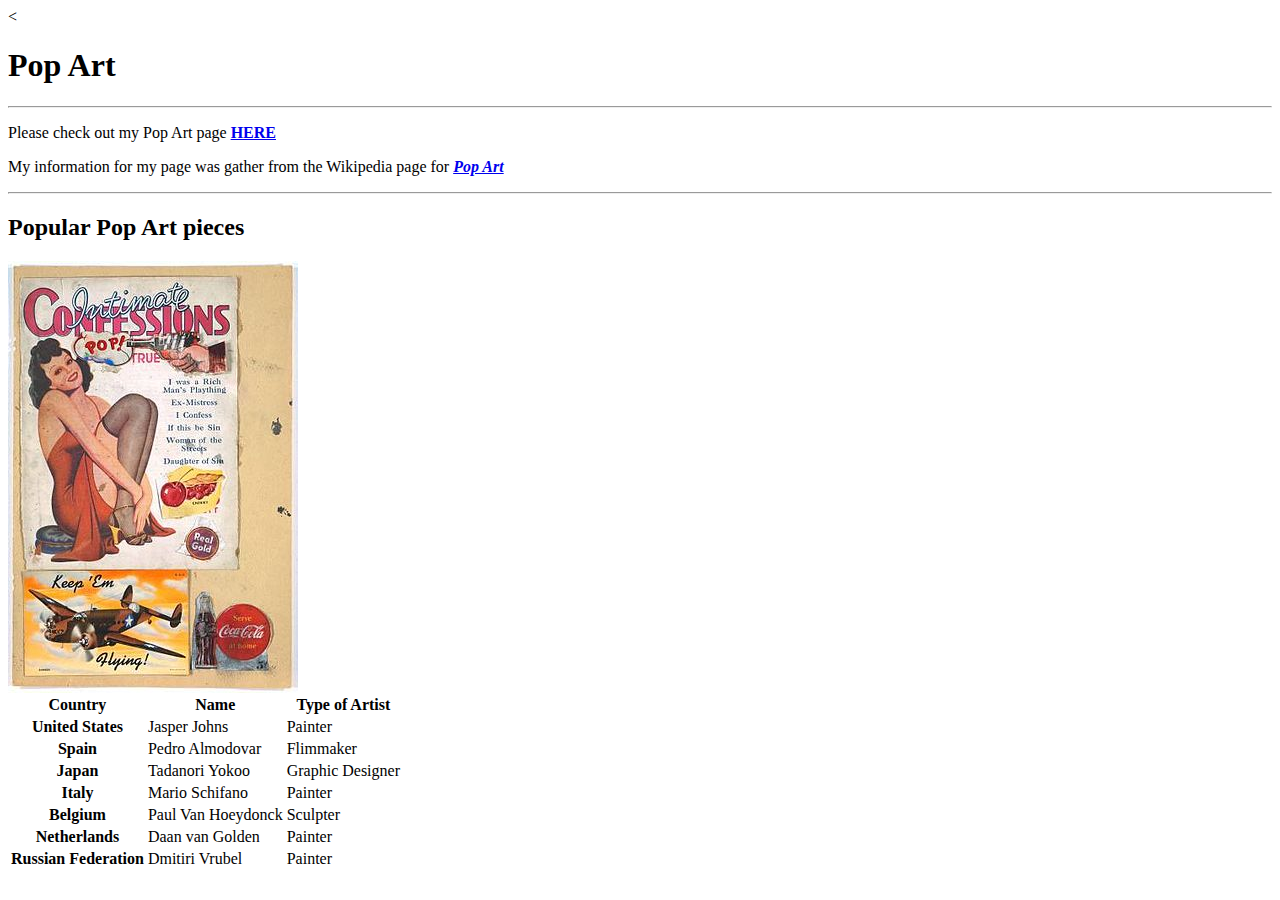
<file: exercises/Exercise_2.html>
<!doctype>
	<<!DOCTYPE html>
	<html>
	<head>
		<title>Exercise 2</title>
	</head>
		<body>
			<h1>Pop Art</h1><hr/>
			<p>Please check out my Pop Art page <a href="Exercise_1.html"> <STRONG>HERE</STRONG></a></p>
			<P>My information for my page was gather from the Wikipedia page for <a href="https://en.wikipedia.org/wiki/Pop_art"><em><strong>Pop Art</strong></em></a><hr/>
			<h2>Popular Pop Art pieces</h2>
				<img src="I_was_a_Rich_Mans_Plaything_1947.jpg" alt="I was a Rich Man's Plaything" />
		<table>
			<thead>
				<tr>
					<th>Country</th>
					<th>Name</th>
					<th>Type of Artist</th>
				</tr>
			</thead>
			<tbody>
				<tr>
					<th>United States</th>
					<td>Jasper Johns</td>
					<td>Painter</td>
				</tr>
				<tr>
					<th>Spain</th>
					<td>Pedro Almodovar</td>
					<td>Flimmaker</td>
				</tr>
				<tr>
					<th>Japan</th>
					<td>Tadanori Yokoo</td>
					<td>Graphic Designer</td>
				</tr>
				<tr>
					<th>Italy</th>
					<td>Mario Schifano</td>
					<td>Painter</td>
				</tr>
				<tr>
					<th>Belgium</th>
					<td>Paul Van Hoeydonck</td>
					<td>Sculpter</td>
				</tr>
				<tr>
					<th>Netherlands</th>
					<td>Daan van Golden</td>
					<td>Painter</td>
				</tr>
				<tr>
					<th>Russian Federation</th>
					<td>Dmitiri Vrubel</td>
					<td>Painter</td>
				</tr>
			</tbody>
		</table>	
	</body>
	</html>
</file>
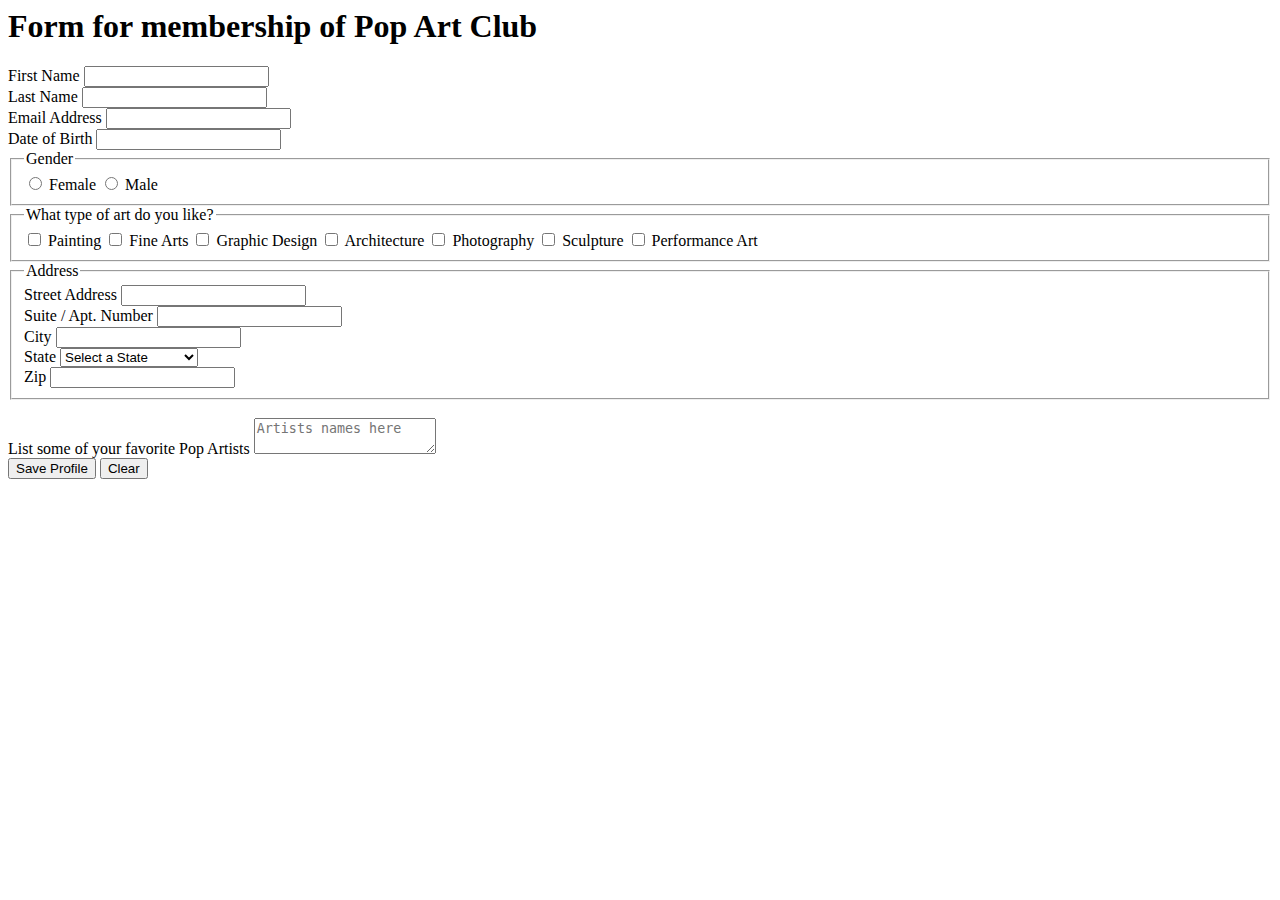
<file: exercises/Exercise_3.html>
<!doctype>
	<html>
	<head>
		<title>Exercise 3</title>
	</head>
	<body>
		<h1>Form for membership of Pop Art Club</h1>
			<form methpd="post" action="confirmation.html">
				<span>
					<label for="first-name">First Name</label>
					<input type="text" name="user_firstname" id="first-name" value=""/>
				</span>
				<br />
				<span>
					<label for="last-name">Last Name</label>
					<input type="text" name="user_lastname" id="last-name" value=""/>
				</span>
				<br />
				<span>
					<label for="email">Email Address</label>
					<input type="text" name="user_email" id="email" value=""/>
				</span>
				<br />
				<span>
					<label for="dob">Date of Birth</label>
					<input type="text" name="user_dob" id="dob" value=""/>
				</span>
				<br />
				<fieldset>
					<legend>Gender</legend>
					<label>
						<input type="radio" name="user_gender" value="female"/>
						Female
					</label>
					<label>
						<input type="radio" name="user_gender" value="male"/>
						Male
					</label>
				</fieldset>
				<fieldset>
					<legend>What type of art do you like?</legend>
					<label>
						<input type="checkbox" name="user_art" value="painting"/>
						Painting
					</label>
					<label>
						<input type="checkbox" name="user_art" value="fine"/>
						Fine Arts
					</label>
					<label>
						<input type="checkbox" name="user_art" value="graphic"/>
						Graphic Design
					</label>
					<label>
						<input type="checkbox" name="user_art" value="arch"/>
						Architecture
					</label>
					<label>
						<input type="checkbox" name="user_art" value="photo"/>
						Photography
					</label>
					<label>
						<input type="checkbox" name="user_art" value="sculpture">
						Sculpture
					</label>
					<label>
						<input type="checkbox" name="user_art" value="Performance">
						Performance Art
					</label>
				</fieldset>
				<fieldset>
					<legend> Address</legend>
					<span>
						<label for="address1">Street Address</label>
						<input type="text" name="user_address1" id="address1" value=""/>
					</span>
					<br />
					<span>
						<label for="address2">Suite / Apt. Number</label>
						<input type="text" name="user_address2" id="address2" value=""/>
					</span>
					<br />
					<span>
						<label for="city">City</label>
						<input type="tex" name="user_city" id="city" value=""/>
					</span>
					<br />
					<span>
						<label for="state">State</label>
						<select name="state">
							<option value="">Select a State</option>
							<option value="AK">Alaska</option>
							<option value="AL">Alabama</option>
                			<option value="AR">Arkansas</option>
               				<option value="AZ">Arizona</option>
			                <option value="CA">California</option>
			                <option value="CO">Colorado</option>
			                <option value="CT">Connecticut</option>
			                <option value="DC">District of Columbia</option>
			                <option value="DE">Delaware</option>
			                <option value="FL">Florida</option>
			                <option value="GA">Georgia</option>
			                <option value="GU">Guam</option>
			                <option value="HI">Hawaii</option>
			                <option value="IA">Iowa</option>
			                <option value="ID">Idaho</option>
			                <option value="IL">Illinois</option>
			                <option value="IN">Indiana</option>
			                <option value="KS">Kansas</option>
			                <option value="KY">Kentucky</option>
			                <option value="LA">Louisiana</option>
			                <option value="MA">Massachusetts</option>
			                <option value="MD">Maryland</option>
			                <option value="ME">Maine</option>
			                <option value="MI">Michigan</option>
			                <option value="MN">Minnesota</option>
			                <option value="MO">Missouri</option>
			                <option value="MS">Mississippi</option>
			                <option value="MT">Montana</option>
			                <option value="NC">North Carolina</option>
			                <option value="ND">North Dakota</option>
			                <option value="NE">Nebraska</option>
			                <option value="NH">New Hampshire</option>
			                <option value="NJ">New Jersey</option>
			                <option value="NM">New Mexico</option>
			                <option value="NV">Nevada</option>
			                <option value="NY">New York</option>
			                <option value="OH">Ohio</option>
			                <option value="OK">Oklahoma</option>
			                <option value="OR">Oregon</option>
			                <option value="PA">Pennsylvania</option>
			                <option value="RI">Rhode Island</option>
			                <option value="SC">South Carolina</option>
			                <option value="SD">South Dakota</option>
			                <option value="TN">Tennessee</option>
			                <option value="TX">Texas</option>
			                <option value="UT">Utah</option>
			                <option value="VA">Virginia</option>
			                <option value="VT">Vermont</option>
			                <option value="WA">Washington</option>
			                <option value="WI">Wisconsin</option>
			                <option value="WV">West Virginia</option>
			                <option value="WY">Wyoming</option></select>	
						</select>
					</span>
					<br />
					<span>
						<label for="zip">Zip</label>
						<input type="text" name="user_zip" id="zip" value=""/>
					</span>
				</fieldset>
				<br />
				<span>
					<label for="artist">List some of your favorite Pop Artists</label>
					<textarea name="user_artist" id="artist" placeholder="Artists names here"></textarea>
				</span>
				<br />
				<button type="submit">Save Profile</button>
				<button type="reset"> Clear</button>
			</form>
	</body>
	</html>
</file>
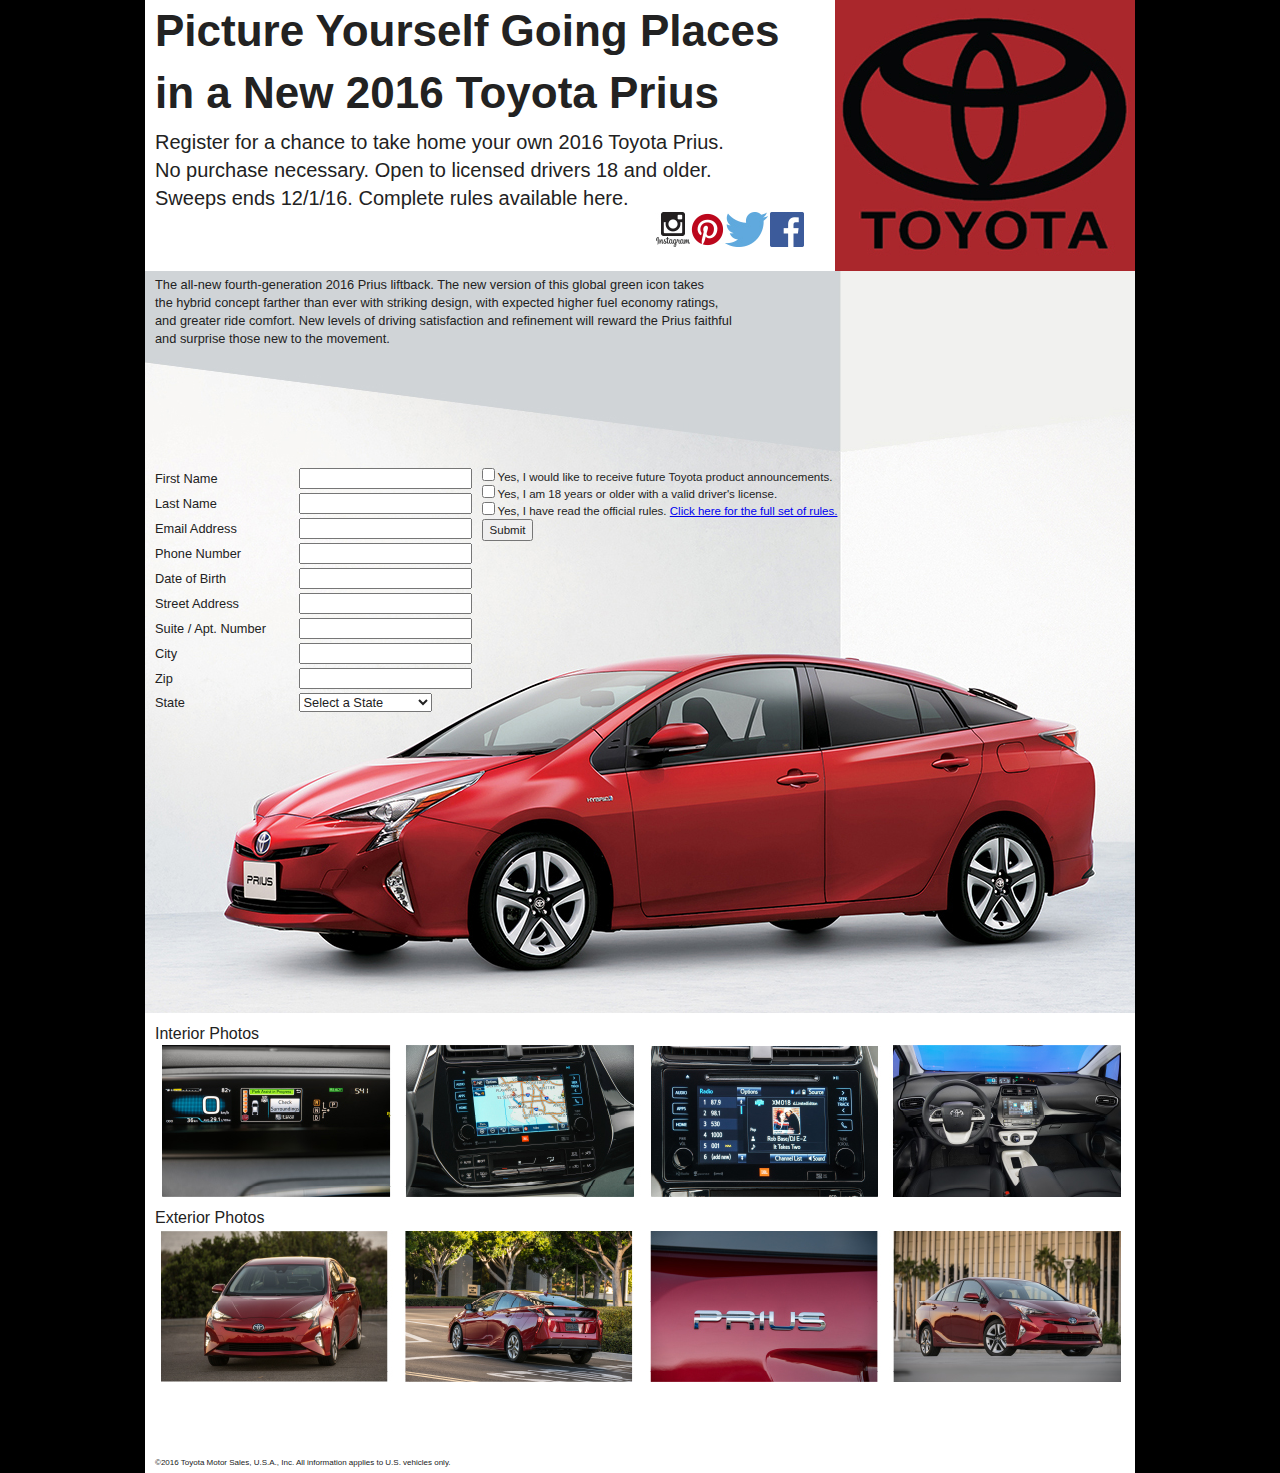
<file: Project_1/Project_1.html>
<!doctype html>
<html lang="en">
    <head>
        <meta charset="utf-8">
        <meta http-equiv="x-ua-compatible" content="ie=edge">
        <title></title>
        <meta name="description" content="">

        <!-- Place favicon.ico in the root directory -->

        <link rel="stylesheet" href="css/normalize.css">
        <link rel="stylesheet" href="css/main.css">
        
    </head>
    <body>
        <div id="wrapper">
            <main id="content">
                <div class="row-1 clearfix">
                    <div class="logo float-right">   
                        <img src="Toyota_logo.jpg" alt="toyota logo" />
                    </div>
                    <div class="headline">
                        <strong>Picture Yourself Going Places<br/>in a New 2016 Toyota Prius</strong>
                    </div> 
                    <div class="register">
                        Register for a chance to take home your own 2016 Toyota Prius.<br/>No purchase necessary. Open to licensed drivers 18 and older.<br/>Sweeps ends 12/1/16. Complete rules available here.
                    </div>
                    <div class="social">
                        <img src="social.jpg" alt="">
                    </div>
                </div>
                <div class="row-2 clearfix">
                        <div class="form">
                        <div class="text">
                            The all-new fourth-generation 2016 Prius liftback. The new version of this global green icon takes<br/>the hybrid concept farther than ever with striking design, with expected higher fuel economy ratings,<br/>and greater ride comfort. New levels of driving satisfaction and refinement will reward the Prius faithful<br/>and surprise those new to the movement.
                        </div>
                        <form methpd="post" class="clearfix" action="confirmation.html">
                            <div class="form-col-left">
                               <span>
                                    <label for="first-name">First Name</label>
                                    <input type="text" name="user_firstname" id="first-name" value=""/>
                                </span>
                                <br/>
                                <span>
                                    <label for="last-name">Last Name</label>
                                    <input type="text" name="user_lastname" id="last-name" value=""/>
                                </span>
                                <br />
                                <span>
                                    <label for="email">Email Address</label>
                                    <input type="text" name="user_email" id="email" value=""/>
                                </span>
                                <br />
                                <span>
                                    <label for="phone">Phone Number</label>
                                    <input type="text" name="user_phonenumber" id="phone" value=""/>
                                </span>
                                <br />
                                <span>
                                    <label for="dob">Date of Birth</label>
                                    <input type="text" name="user_dob" id="dob" value=""/>
                                </span>
                                <br />
                                <span>
                                     <label for="address1">Street Address</label>
                                     <input type="text" name="user_address1" id="address1" value=""/>
                                </span>
                                 <br />
                                <span>
                                    <label for="address2">Suite / Apt. Number</label>
                                    <input type="text" name="user_address2" id="address2" value=""/>
                                </span>
                                <br />
                                <span>
                                     <label for="city">City</label>
                                     <input type="tex" name="user_city" id="city" value=""/>
                                 </span>
                                <br />
                                 <span>
                                    <label for="zip">Zip</label>
                                     <input type="text" name="user_zip" id="zip" value=""/>
                                </span>
                                <br/>
                                <span>
                                    <label for="state">State</label>
                                        <select name="state">
                                            <option value="">Select a State</option>
                                            <option value="AK">Alaska</option>
                                            <option value="AL">Alabama</option>
                                            <option value="AR">Arkansas</option>
                                            <option value="AZ">Arizona</option>
                                            <option value="CA">California</option>
                                            <option value="CO">Colorado</option>
                                            <option value="CT">Connecticut</option>
                                            <option value="DC">District of Columbia</option>
                                            <option value="DE">Delaware</option>
                                            <option value="FL">Florida</option>
                                            <option value="GA">Georgia</option>
                                            <option value="GU">Guam</option>
                                            <option value="HI">Hawaii</option>
                                            <option value="IA">Iowa</option>
                                            <option value="ID">Idaho</option>
                                            <option value="IL">Illinois</option>
                                            <option value="IN">Indiana</option>
                                            <option value="KS">Kansas</option>
                                            <option value="KY">Kentucky</option>
                                            <option value="LA">Louisiana</option>
                                            <option value="MA">Massachusetts</option>
                                            <option value="MD">Maryland</option>
                                            <option value="ME">Maine</option>
                                            <option value="MI">Michigan</option>
                                            <option value="MN">Minnesota</option>
                                            <option value="MO">Missouri</option>
                                            <option value="MS">Mississippi</option>
                                            <option value="MT">Montana</option>
                                            <option value="NC">North Carolina</option>
                                            <option value="ND">North Dakota</option>
                                            <option value="NE">Nebraska</option>
                                            <option value="NH">New Hampshire</option>
                                            <option value="NJ">New Jersey</option>
                                            <option value="NM">New Mexico</option>
                                            <option value="NV">Nevada</option>
                                            <option value="NY">New York</option>
                                            <option value="OH">Ohio</option>
                                            <option value="OK">Oklahoma</option>
                                            <option value="OR">Oregon</option>
                                            <option value="PA">Pennsylvania</option>
                                            <option value="RI">Rhode Island</option>
                                               <option value="SC">South Carolina</option>
                                            <option value="SD">South Dakota</option>
                                            <option value="TN">Tennessee</option>
                                            <option value="TX">Texas</option>
                                            <option value="UT">Utah</option>
                                            <option value="VA">Virginia</option>
                                            <option value="VT">Vermont</option>
                                            <option value="WA">Washington</option>
                                            <option value="WI">Wisconsin</option>
                                            <option value="WV">West Virginia</option>
                                            <option value="WY">Wyoming</option></select>    
                                        </select>
                                </span>
                            </div><!-- end of form col left -->
                            <div class="form-col-right">
                                <div class="submit">
                                  <input type="checkbox" value="">
                                    Yes, I would like to receive future Toyota product announcements.  
                                  </input><br/>
                                  <input type="checkbox">
                                    Yes, I am 18 years or older with a valid driver's license.
                                  </input><br/>
                                  <input type="checkbox">
                                    Yes, I have read the official rules. <a href="rules"> Click here for the full set of rules.</a>
                                  </input><br/>
                                  <button type="submit">Submit</button>
                                </div>
                            </div><!-- end of form col right -->
                        </form>
                    </div>
                    <div class="interior">
                        Interior Photos
                    </div>
                    <div>
                        <img src="interior.jpg" alt="">
                    </div>
                    <div class="exterior">
                        Exterior Photos
                    </div>
                    <div>
                        <img src="exterior.jpg" alt="">
                    </div>   
                    <div class="copy">
                    ©2016 Toyota Motor Sales, U.S.A., Inc. All information applies to U.S. vehicles only.
                    </div>
                </div>
            </main>
    </body>
</html>
</file>
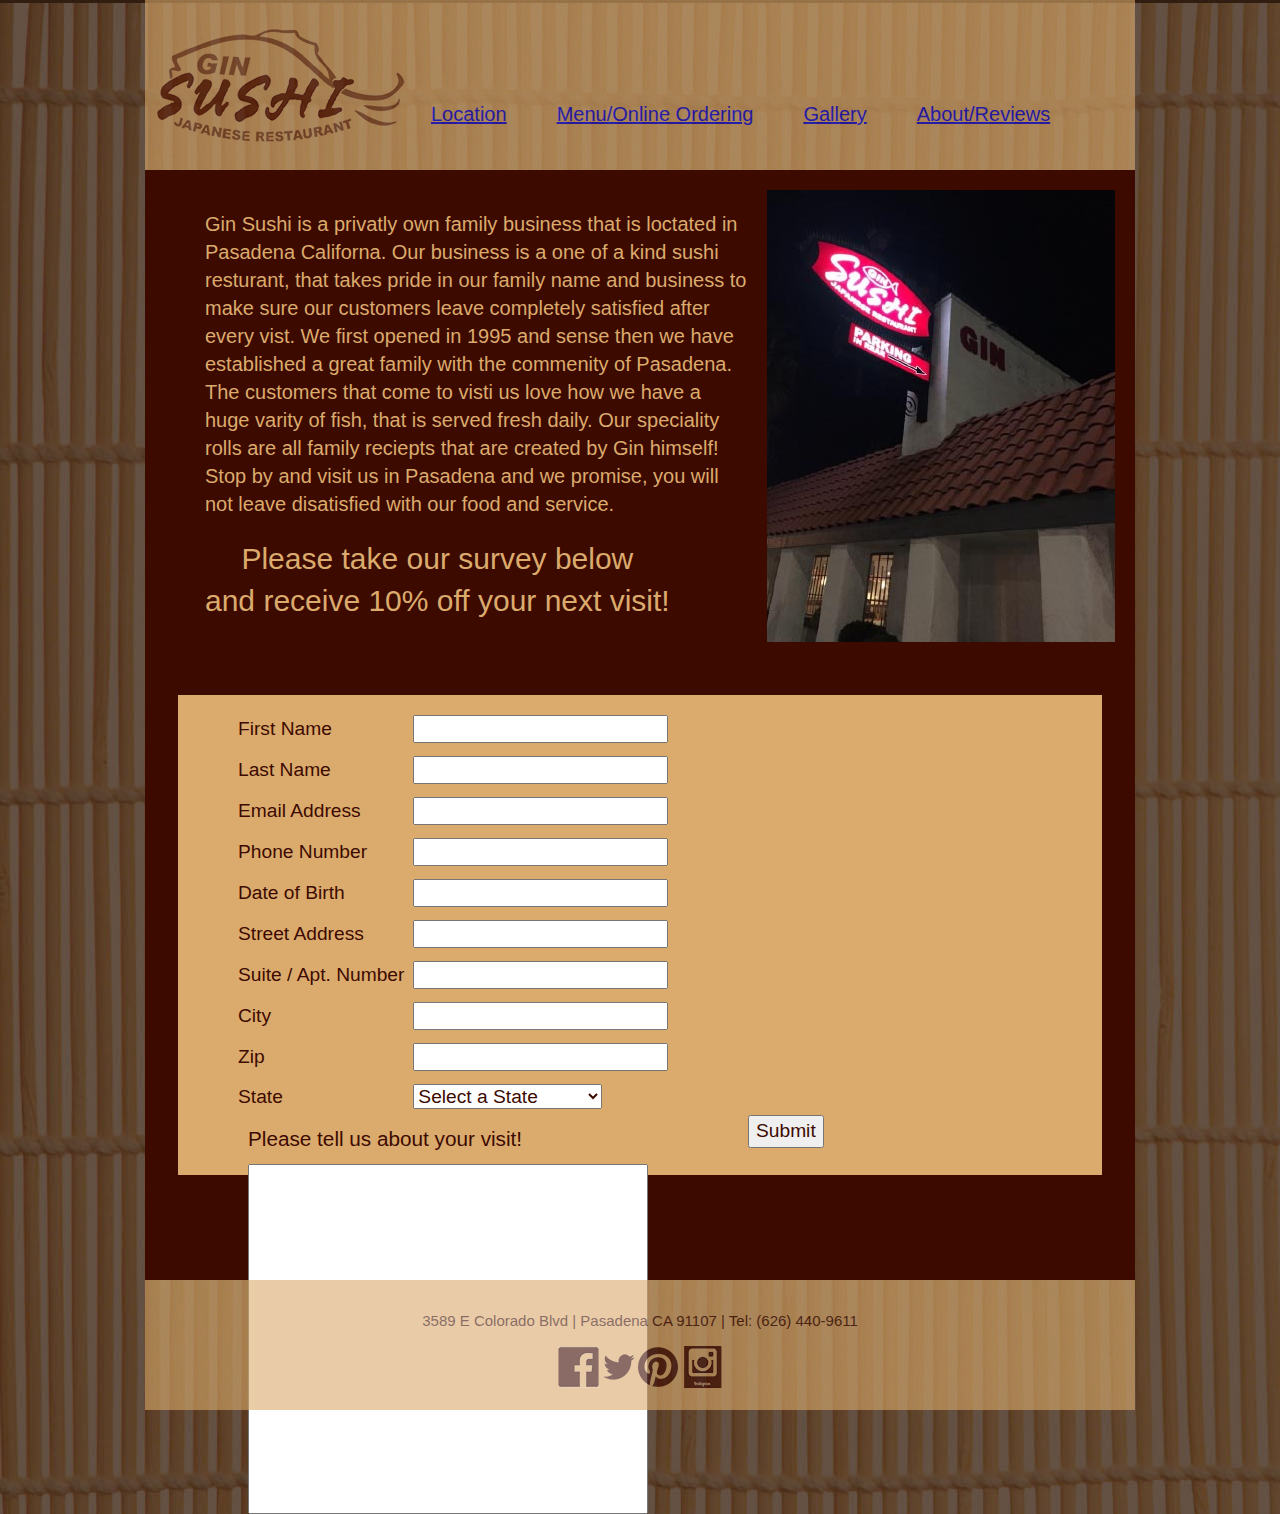
<file: Project_2/about.html>
<!doctype html>
<html lang="en">
    <head>
        <meta charset="utf-8">
        <meta http-equiv="x-ua-compatible" content="ie=edge">
        <title></title>
        <meta name="description" content="">

        <!-- Place favicon.ico in the root directory -->

        <link rel="stylesheet" href="css/normalize.css">
        <link rel="stylesheet" href="css/GinSushimain.css">
        
    </head>
    <body>
        <div id="wrapper">
            <main id="content">
                <div class="row-1 clearfix">
                    <div class="header">   
                        <div class="logo float-left">
                        <a href="GinSushi.html"><img src="logo.png" alt="gin logo"/></a>
                        </div>
                        <div class="row-2 clearfix">
                        <div class="location float-left">
                        <a href="location.html">Location</a>
                        </div>
                        <div class="menu float-left">
                        <a href="menu.html">Menu/Online Ordering</a>
                        </div>
                        <div class="gallery float-left">
                        <a href="gallery.html">Gallery</a>
                        </div>
                        <div class="about float-left">
                        <a href="about.html">About/Reviews</a>
                        </div>
                    </div>
                </div>
                <div class="box_about">
                <div class="row-1 clearfix"> 
                    <div class="word_about float-left">
                    Gin Sushi is a privatly own family business that is loctated in</br>
                    Pasadena Californa. Our business is a one of a kind sushi</br> 
                    resturant, that takes pride in our family name and business to </br>
                    make sure our customers leave completely satisfied after</br>
                    every vist. We first opened in 1995 and sense then we have </br>
                    established a great family with the commenity of Pasadena. </br>
                    The customers that come to visti us love how we have a </br>
                    huge varity of fish, that is served fresh daily. Our speciality</br> 
                    rolls are all family reciepts that are created by Gin himself! </br>
                    Stop by and visit us in Pasadena and we promise, you will </br>
                    not leave disatisfied with our food and service.</br>
                    <div class="Take_our float-left">
                    Please take our survey below</br>
                    and receive 10% off your next visit!
                    </div>
                    </div>
                    <div class="photo_about float-right">
                    <img src="about.jpg"/>
                    </div>
                </div>
                <div class="row-2 clearfix">
                <div class="survey_box float-left">
                <div class="form">
                    <form methpd="post" class="clearfix" action="confirmation.html">
                            <div class="form-col-left">
                               <span>
                                    <label for="first-name">First Name</label>
                                    <input type="text" name="user_firstname" id="first-name" value=""/>
                                </span>
                                <br/>
                                <span>
                                    <label for="last-name">Last Name</label>
                                    <input type="text" name="user_lastname" id="last-name" value=""/>
                                </span>
                                <br />
                                <span>
                                    <label for="email">Email Address</label>
                                    <input type="text" name="user_email" id="email" value=""/>
                                </span>
                                <br />
                                <span>
                                    <label for="phone">Phone Number</label>
                                    <input type="text" name="user_phonenumber" id="phone" value=""/>
                                </span>
                                <br />
                                <span>
                                    <label for="dob">Date of Birth</label>
                                    <input type="text" name="user_dob" id="dob" value=""/>
                                </span>
                                <br />
                                <span>
                                     <label for="address1">Street Address</label>
                                     <input type="text" name="user_address1" id="address1" value=""/>
                                </span>
                                 <br />
                                <span>
                                    <label for="address2">Suite / Apt. Number</label>
                                    <input type="text" name="user_address2" id="address2" value=""/>
                                </span>
                                <br />
                                <span>
                                     <label for="city">City</label>
                                     <input type="tex" name="user_city" id="city" value=""/>
                                 </span>
                                <br />
                                 <span>
                                    <label for="zip">Zip</label>
                                     <input type="text" name="user_zip" id="zip" value=""/>
                                </span>
                                <br/>
                                <span>
                                    <label for="state">State</label>
                                        <select name="state">
                                            <option value="">Select a State</option>
                                            <option value="AK">Alaska</option>
                                            <option value="AL">Alabama</option>
                                            <option value="AR">Arkansas</option>
                                            <option value="AZ">Arizona</option>
                                            <option value="CA">California</option>
                                            <option value="CO">Colorado</option>
                                            <option value="CT">Connecticut</option>
                                            <option value="DC">District of Columbia</option>
                                            <option value="DE">Delaware</option>
                                            <option value="FL">Florida</option>
                                            <option value="GA">Georgia</option>
                                            <option value="GU">Guam</option>
                                            <option value="HI">Hawaii</option>
                                            <option value="IA">Iowa</option>
                                            <option value="ID">Idaho</option>
                                            <option value="IL">Illinois</option>
                                            <option value="IN">Indiana</option>
                                            <option value="KS">Kansas</option>
                                            <option value="KY">Kentucky</option>
                                            <option value="LA">Louisiana</option>
                                            <option value="MA">Massachusetts</option>
                                            <option value="MD">Maryland</option>
                                            <option value="ME">Maine</option>
                                            <option value="MI">Michigan</option>
                                            <option value="MN">Minnesota</option>
                                            <option value="MO">Missouri</option>
                                            <option value="MS">Mississippi</option>
                                            <option value="MT">Montana</option>
                                            <option value="NC">North Carolina</option>
                                            <option value="ND">North Dakota</option>
                                            <option value="NE">Nebraska</option>
                                            <option value="NH">New Hampshire</option>
                                            <option value="NJ">New Jersey</option>
                                            <option value="NM">New Mexico</option>
                                            <option value="NV">Nevada</option>
                                            <option value="NY">New York</option>
                                            <option value="OH">Ohio</option>
                                            <option value="OK">Oklahoma</option>
                                            <option value="OR">Oregon</option>
                                            <option value="PA">Pennsylvania</option>
                                            <option value="RI">Rhode Island</option>
                                            <option value="SC">South Carolina</option>
                                            <option value="SD">South Dakota</option>
                                            <option value="TN">Tennessee</option>
                                            <option value="TX">Texas</option>
                                            <option value="UT">Utah</option>
                                            <option value="VA">Virginia</option>
                                            <option value="VT">Vermont</option>
                                            <option value="WA">Washington</option>
                                            <option value="WI">Wisconsin</option>
                                            <option value="WV">West Virginia</option>
                                            <option value="WY">Wyoming</option></select>    
                                        </select>
                                </span>
                            </div><!-- end of form col left -->
                            <div class="form-col-right">
                            <div class="question">
                            <span>
                                <label for="question">Please tell us about your visit!</label></br>
                                <input type="text" name="question" id="question" value=""/>
                            </span>
                            </div>
                            </div>
                            <div class="submit">
                            <button class="submit" type="submit">Submit</button>
                            </div>
                            </form>
                            </div>
                            </div>
                            </div>
                            </div>
                    <div class="footer">
                    <div class="word_footer">
                    3589 E Colorado Blvd | Pasadena CA 91107 | Tel:  (626) 440-9611
                    </div>
                    <div class="social align="center" ">
                    <img src="social.png"/>
                    </div>
</file>
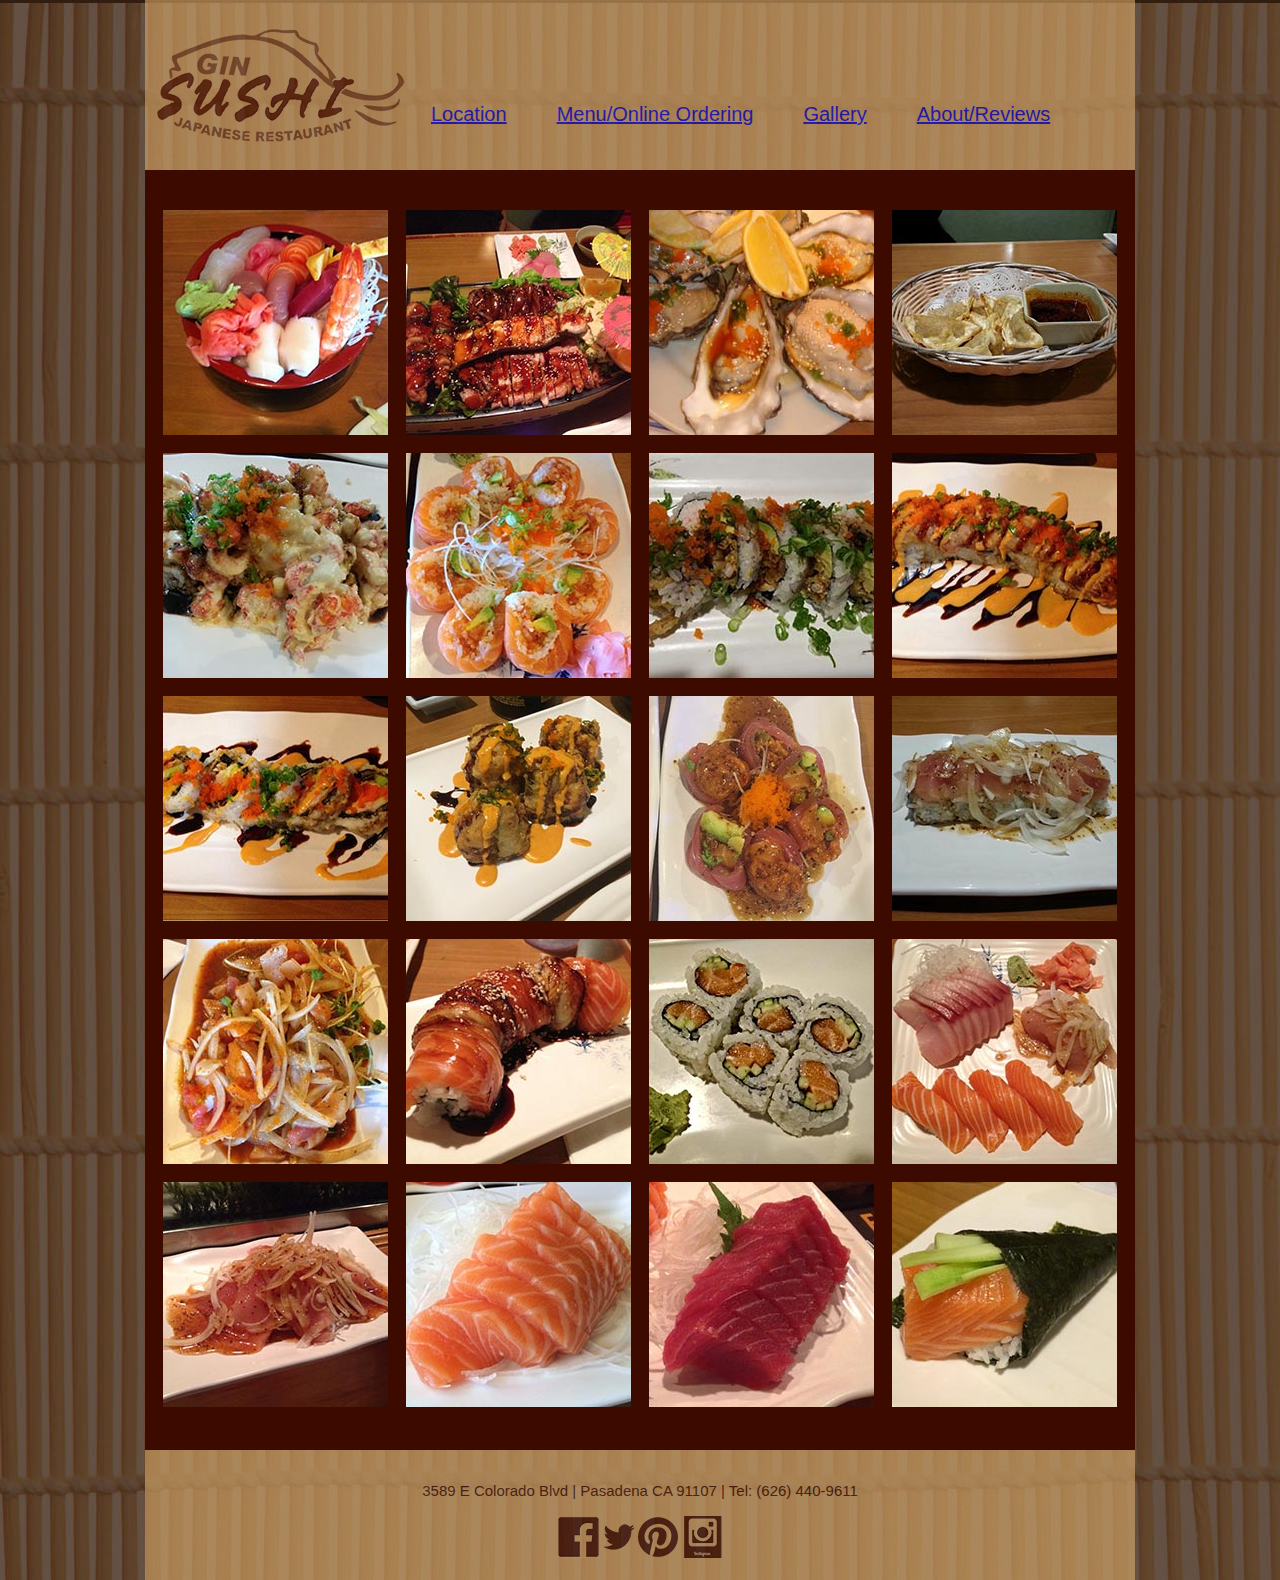
<file: Project_2/gallery.html>
<!doctype html>
<html lang="en">
    <head>
        <meta charset="utf-8">
        <meta http-equiv="x-ua-compatible" content="ie=edge">
        <title></title>
        <meta name="description" content="">

        <!-- Place favicon.ico in the root directory -->

        <link rel="stylesheet" href="css/normalize.css">
        <link rel="stylesheet" href="css/GinSushimain.css">
        <link rel="stylesheet" href="css/magnific-popup.css">
        
    </head>
    <body>
        <div id="wrapper">
            <main id="content">
                <div class="row-1 clearfix">
                    <div class="header">   
                        <div class="logo float-left">
                            <a href="GinSushi.html"><img src="logo.png" alt="gin logo"/></a>
                        </div>
                        <div class="row-2 clearfix">
                            <div class="location float-left">
                                <a href="location.html">Location</a>
                            </div>
                            <div class="menu float-left">
                                <a href="menu.html">Menu/Online Ordering</a>
                            </div>
                            <div class="gallery float-left">
                                <a href="gallery.html">Gallery</a>
                            </div>
                            <div class="about float-left">
                                <a href="about.html">About/Reviews</a>
                            </div>
                        </div>
                    </div>
                </div> 
                <div class="box_gallery">
                    <div class="row_1_gallery clearfix">
                        <a href="111.jpg" title="Sashimi Bowl" class="photo11 float-left">
                            <img src="1.jpg">
                        </a>
                        <a href="22.jpg" title="image 2"  class="photo1 float-left">
                            <img src="2.jpg">
                        </a>
                        <a href="33.jpg" title="image 3"  class="photo1 float-left">
                            <img src="3.jpg">
                        </a>
                        <a href="44.jpg" title="image 4"  class="photo1 float-left">
                            <img src="4.jpg">
                        </a>
                    </div>
                    <div class="row_2_gallery clearfix"> 
                        <div class="photo22 float-left">
                            <img src="5.jpg">
                        </div>
                        <div class="photo2 float-left">
                            <img src="6.jpg">
                        </div>
                        <div class="photo2 float-left">
                            <img src="7.jpg">
                        </div>
                        <div class="photo2 float-left">
                            <img src="8.jpg">
                        </div>
                    </div>
                    <div class="row_3_gallery clearfix"> 
                        <div class="photo22 float-left">
                            <img src="9.jpg">
                        </div>
                        <div class="photo2 float-left">
                            <img src="10.jpg">
                        </div>
                        <div class="photo2 float-left">
                            <img src="11.jpg">
                        </div>
                        <div class="photo2 float-left">
                            <img src="12.jpg">
                        </div>
                    </div>
                     <div class="row_4_gallery clearfix"> 
                        <div class="photo22 float-left">
                            <img src="13.jpg">
                        </div>
                        <div class="photo2 float-left">
                            <img src="14.jpg">
                        </div>
                        <div class="photo2 float-left">
                            <img src="15.jpg">
                        </div>
                        <div class="photo2 float-left">
                            <img src="16.jpg">
                        </div>
                    </div>
                    <div class="row_5_gallery clearfix"> 
                        <div class="photo22 float-left">
                            <img src="17.jpg">
                        </div>
                        <div class="photo2 float-left">
                            <img src="18.jpg">
                        </div>
                        <div class="photo2 float-left">
                            <img src="19.jpg">
                        </div>
                        <div class="photo2 float-left">
                            <img src="20.jpg">
                        </div>
                    </div>
                </div>
                <div class="footer">
                    <div class="word_footer">
                    3589 E Colorado Blvd | Pasadena CA 91107 | Tel:  (626) 440-9611
                    </div>
                    <div class="social align="center" ">
                    <img src="social.png"/>
                    </div>

            </main>
        </div>
        <script src="js/jquery-2.2.3.min.js"></script>
        <script src="js/jquery.magnific-popup.min.js"></script>
        <script>
        $(document).ready(function () {
            $('.box_gallery').magnificPopup({
              delegate: 'a', // child items selector, by clicking on it popup will open
              type: 'image',
              gallery:{enabled:true}
              // other options
            });
        });
        </script>

    </body>
</html>
</file>
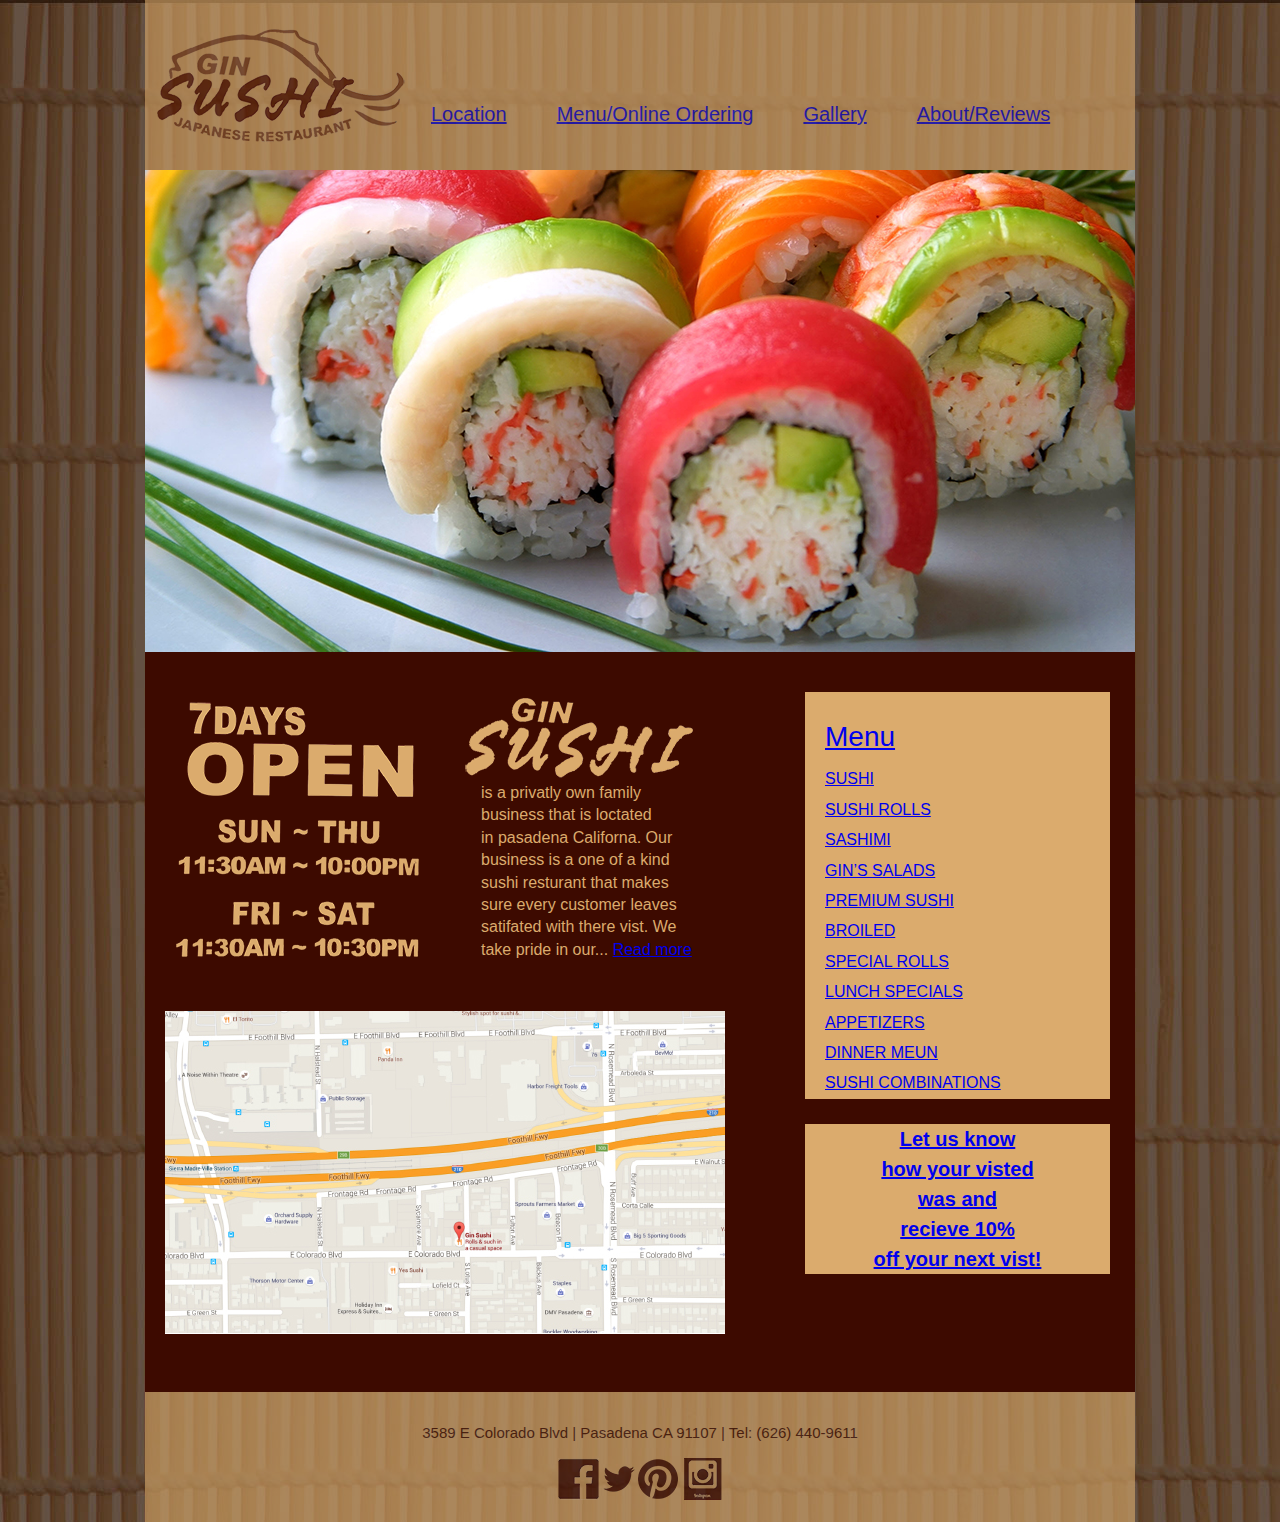
<file: Project_2/GinSushi.html>
<!doctype html>
<html lang="en">
    <head>
        <meta charset="utf-8">
        <meta http-equiv="x-ua-compatible" content="ie=edge">
        <title></title>
        <meta name="description" content="">

        <!-- Place favicon.ico in the root directory -->

        <link rel="stylesheet" href="css/normalize.css">
        <link rel="stylesheet" href="css/GinSushimain.css">
        
    </head>
    <body>
        <div id="wrapper">
            <main id="content">
                <div class="row-1 clearfix">
                    <div class="header">   
                        <div class="logo float-left">
                        <img src="logo.png" alt="gin logo" />
                        </div>
                        <div class="row-2 clearfix">
                        <div class="location float-left">
                        <a href="location.html">Location</a>
                        </div>
                        <div class="menu float-left">
                        <a href="menu.html">Menu/Online Ordering</a>
                        </div>
                        <div class="gallery float-left">
                        <a href="gallery.html">Gallery</a>
                        </div>
                        <div class="about float-left">
                        <a href="about.html">About/Reviews</a>
                        </div>
                    </div>
                </div>    
                <div class="row-3 clearfix">
                    <div class="picture">
                    <img src="sushi_Rainbow_roll.jpg"/>
                    </div>
                </div>
                <div class="row-4 clearfix">
                    <div class="box">
                        <div class="hours float-left">
                        <img src="hours.png"/> 
                        </div>
                        <div class="gin float-left">
                        <img src="ginsushi.png"/>
                            <div class="read_more">
                            is a privatly own family </br>
                            business that is loctated </br>
                            in pasadena Californa. Our </br>
                            business is a one of a kind </br>
                            sushi resturant that makes </br>
                            sure every customer leaves </br>
                            satifated with there vist.  We </br>
                            take pride in our... <a href="about.html">Read more</a>
                            </div>
                        </div>
                        <div class="box2 float-right">
                            <div class="menu_box">
                                <div class="menu_title"><a href="menu.html"> Menu</div>
                                SUSHI</br>
                                SUSHI ROLLS</br>
                                SASHIMI</br>
                                GIN’S SALADS</br>
                                PREMIUM SUSHI</br>
                                BROILED</br>
                                SPECIAL ROLLS</br>
                                LUNCH SPECIALS</br>
                                APPETIZERS</br>
                                DINNER MEUN</br>
                                SUSHI COMBINATIONS</br>    
                            </div>
                            <!--div class="box3 float-right"-->
                            <div class="survey">
                                <strong><a href="about.html"> Let us know</br>
                                how your visted</br>
                                was and</br>
                                recieve 10%</br>
                                off your next vist!</a></strong>
                                </div>
                            <!-- /div-->
                        </div>
                    <div class="row">
                        <div class="map">
                        <a href="location.html"><img src="map.jpg"></a>
                        </div> 
                        </div>  
                    </div>
                    <div class="footer">
                    <div class="word_footer">
                    3589 E Colorado Blvd | Pasadena CA 91107 | Tel:  (626) 440-9611
                    </div>
                    <div class="social align="center" ">
                    <img src="social.png"/>
                    </div>
            </div>    
    </body>
</html>
</file>
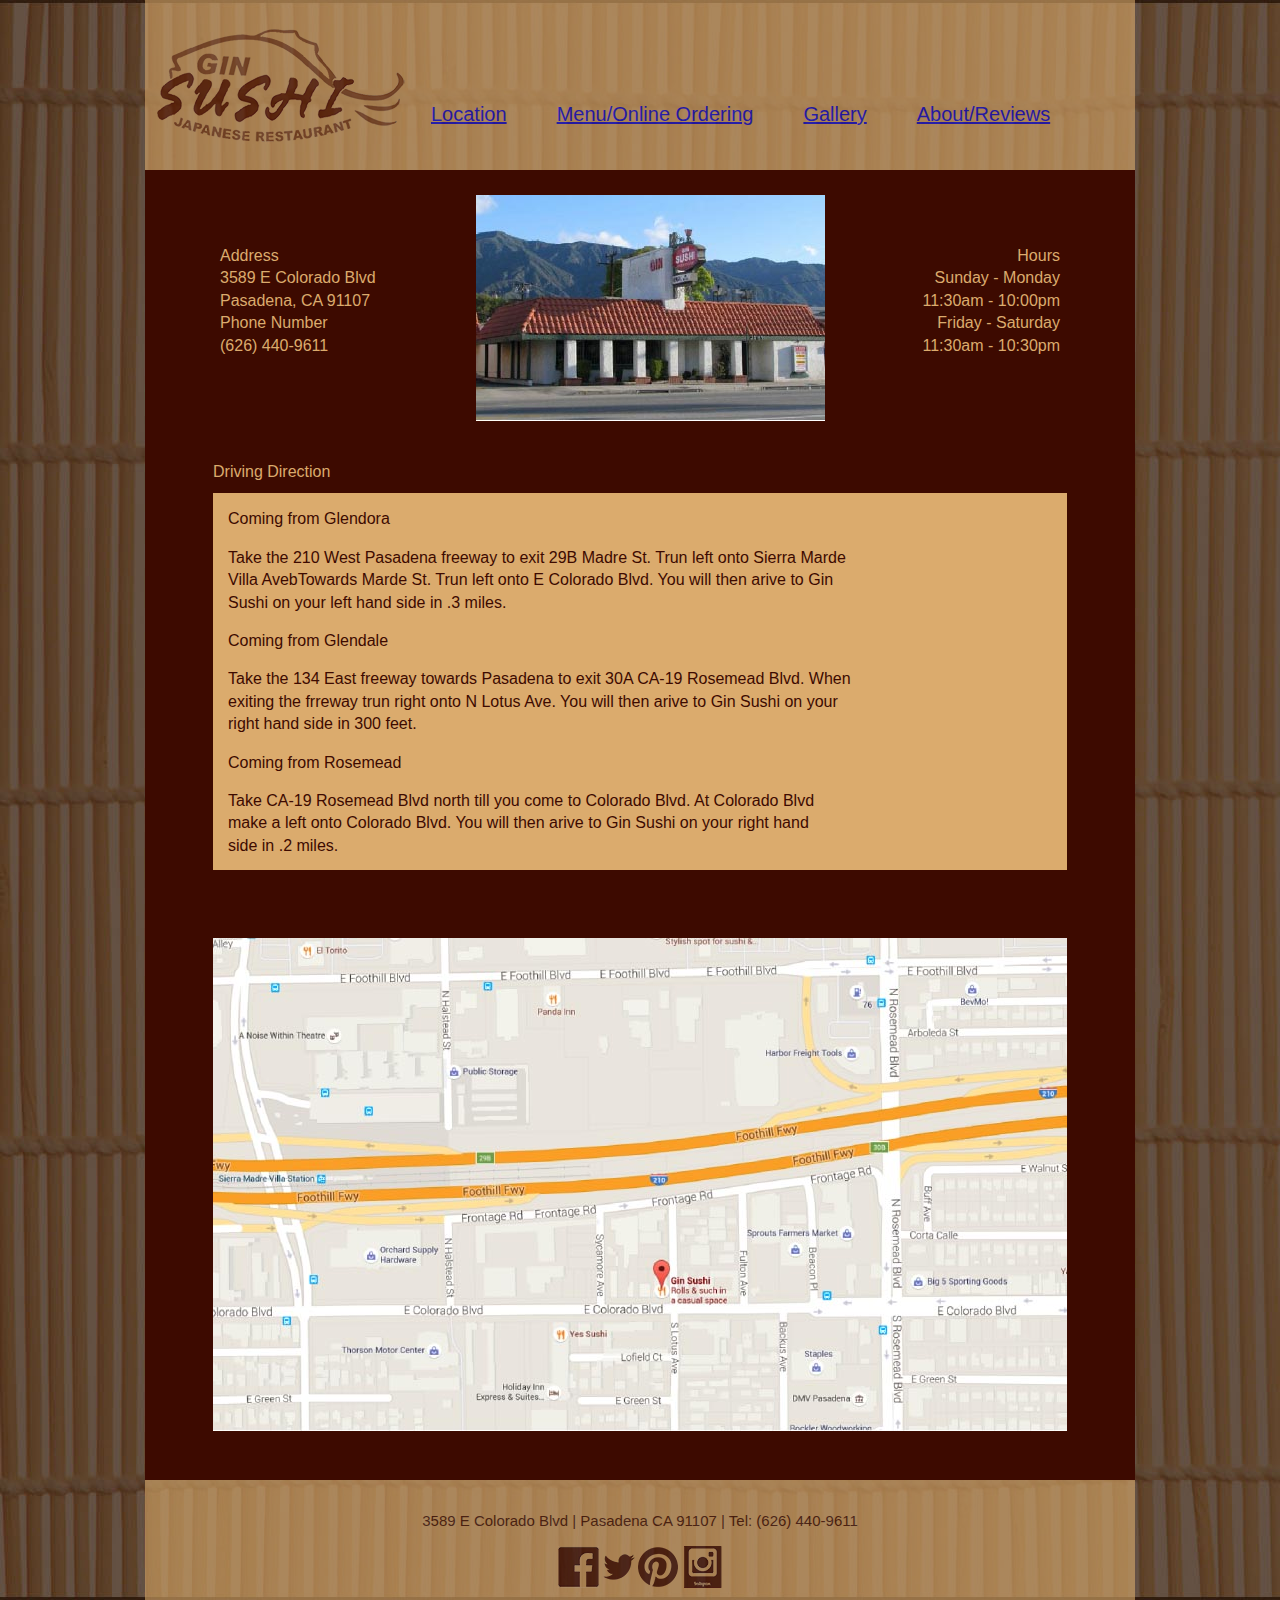
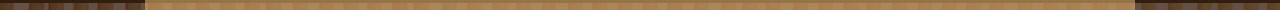
<file: Project_2/location.html>
<!doctype html>
<html lang="en">
    <head>
        <meta charset="utf-8">
        <meta http-equiv="x-ua-compatible" content="ie=edge">
        <title></title>
        <meta name="description" content="">

        <!-- Place favicon.ico in the root directory -->

        <link rel="stylesheet" href="css/normalize.css">
        <link rel="stylesheet" href="css/GinSushimain.css">
        
    </head>
    <body>
        <div id="wrapper">
            <main id="content">
                <div class="row-1 clearfix">
                    <div class="header">   
                        <div class="logo float-left">
                        <a href="GinSushi.html"><img src="logo.png" alt="gin logo"/></a>
                        </div>
                        <div class="row-2 clearfix">
                        <div class="location float-left">
                        <a href="location.html">Location</a>
                        </div>
                        <div class="menu float-left">
                        <a href="menu.html">Menu/Online Ordering</a>
                        </div>
                        <div class="gallery float-left">
                        <a href="gallery.html">Gallery</a>
                        </div>
                        <div class="about float-left">
                        <a href="about.html">About/Reviews</a>
                        </div>
                    </div>
                </div>
                <div class="big_box">
                <div class="row-1 clearfix">
                    <div class="address float-left">
                    Address</br>
                    3589 E Colorado Blvd</br>
                    Pasadena, CA 91107</br>
                    Phone Number</br>
                    (626) 440-9611
                    </div>
                    <div class="location_picture float-left">
                    <img src="location.jpg">
                    </div>
                    <div class="hours_location float-right">
                    Hours</br>
                    Sunday - Monday</br>
                    11:30am - 10:00pm</br>
                    Friday - Saturday</br>
                    11:30am - 10:30pm
                    </div>
                </div>
                    <div class="driving_direction">
                    Driving Direction
                    </div>
                    <div class="box_location">
                        <div class="coming">
                        Coming from Glendora
                        </div>
                            <div class="direction">
                            <p> Take the 210 West Pasadena freeway to exit  29B Madre St.  Trun left onto Sierra Marde </br> 
                            Villa AvebTowards Marde St.  Trun left onto  E Colorado Blvd. You will then arive to Gin </br>
                            Sushi on your left hand side in .3 miles.</p>
                            </div>
                        <div class="comingg">
                        Coming from Glendale
                        </div>
                            <div class="direction">
                            <p>Take the 134 East freeway towards Pasadena to exit 30A  CA-19 Rosemead Blvd. When</br>
                            exiting the frreway trun right onto N Lotus Ave. You will then arive to Gin Sushi on your </br>
                            right hand side in 300 feet.</p>
                            </div>
                        <div class="comingg">
                        Coming from Rosemead
                        </div>
                            <div class="direction">
                            <p> Take CA-19 Rosemead Blvd north till you come to Colorado Blvd. At Colorado Blvd </br>
                            make a left onto Colorado Blvd. You will then arive to Gin Sushi on your right hand </br>
                            side in .2 miles.</p>
                            </div>
                        </div>
                <div class="mapbig">
                    <img src="mapbig.jpg">
                </div>
                </div>
                </div>
                <div class="footer">
                    <div class="word_footer">
                    3589 E Colorado Blvd | Pasadena CA 91107 | Tel:  (626) 440-9611
                    </div>
                    <div class="social align="center" ">
                    <img src="social.png"/>
                    </div>
                </div>
            </main>
        </div>
    </body>
</html>
</file>
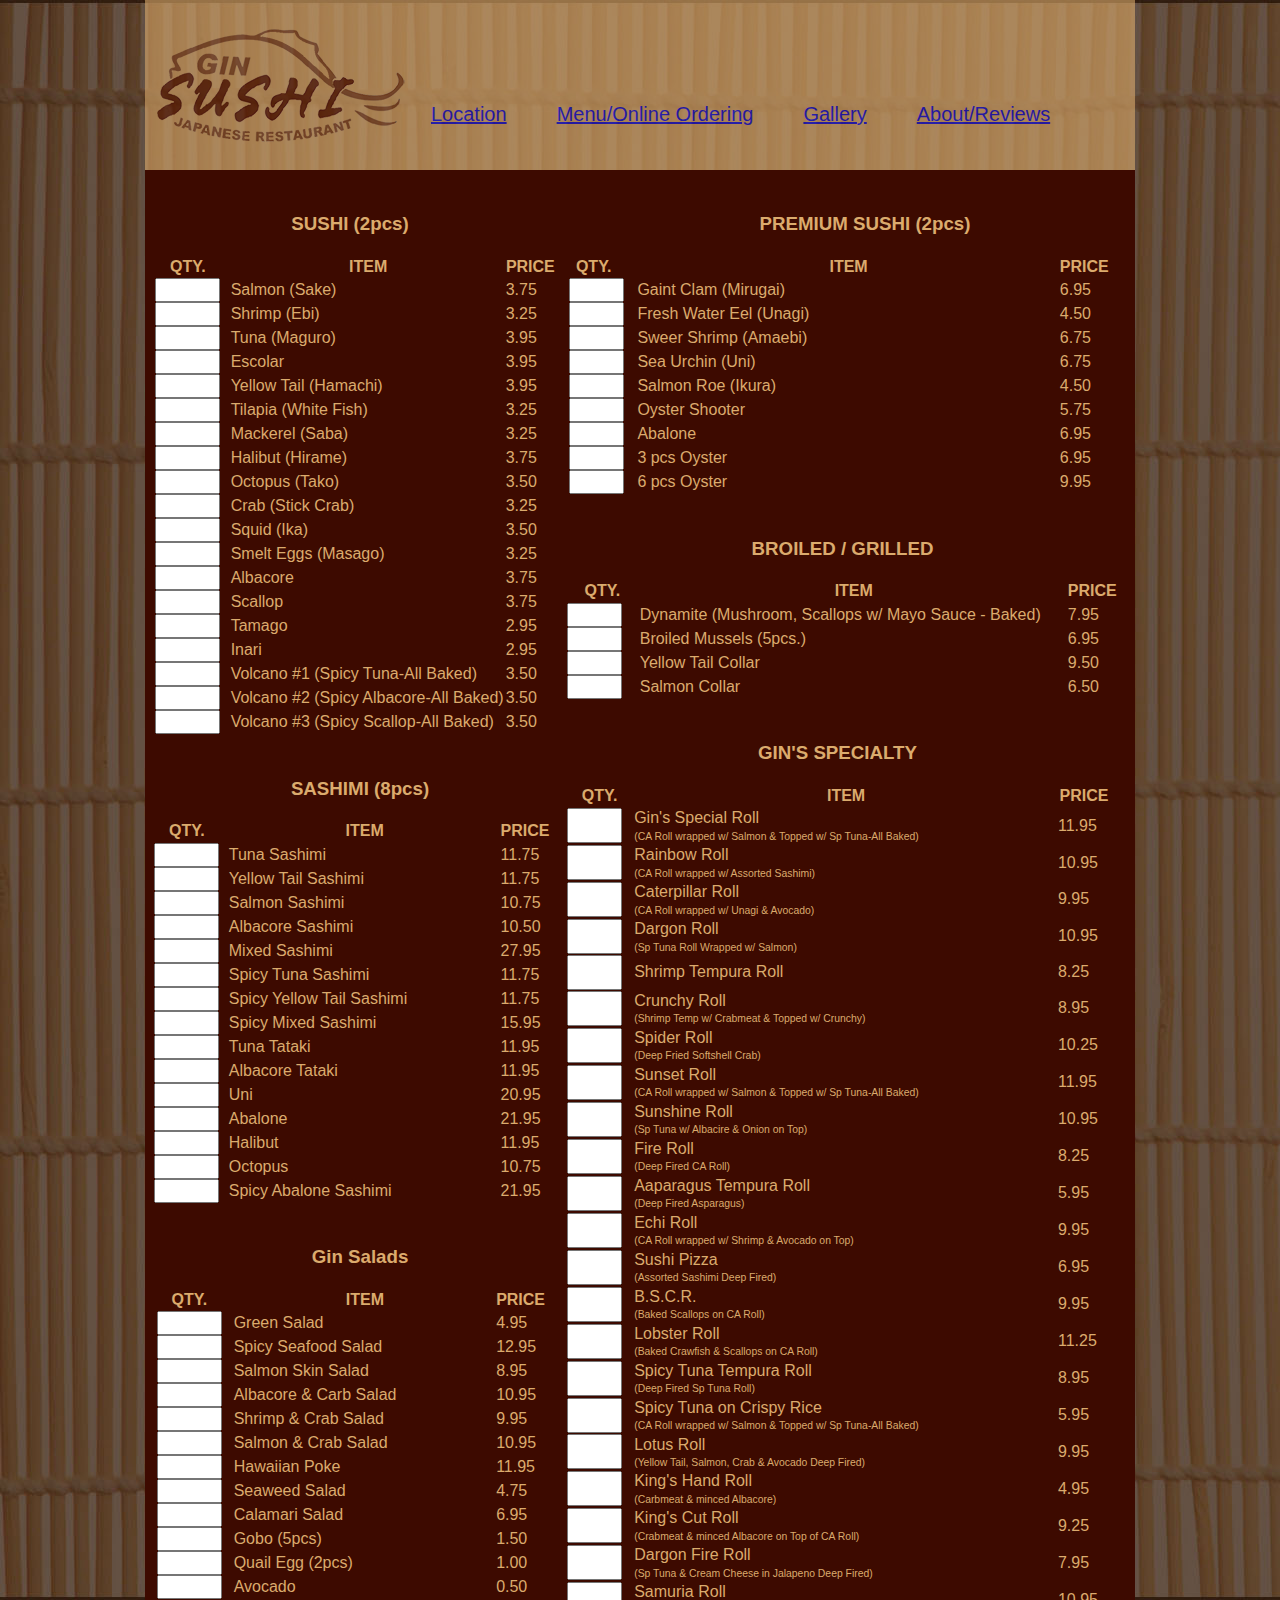
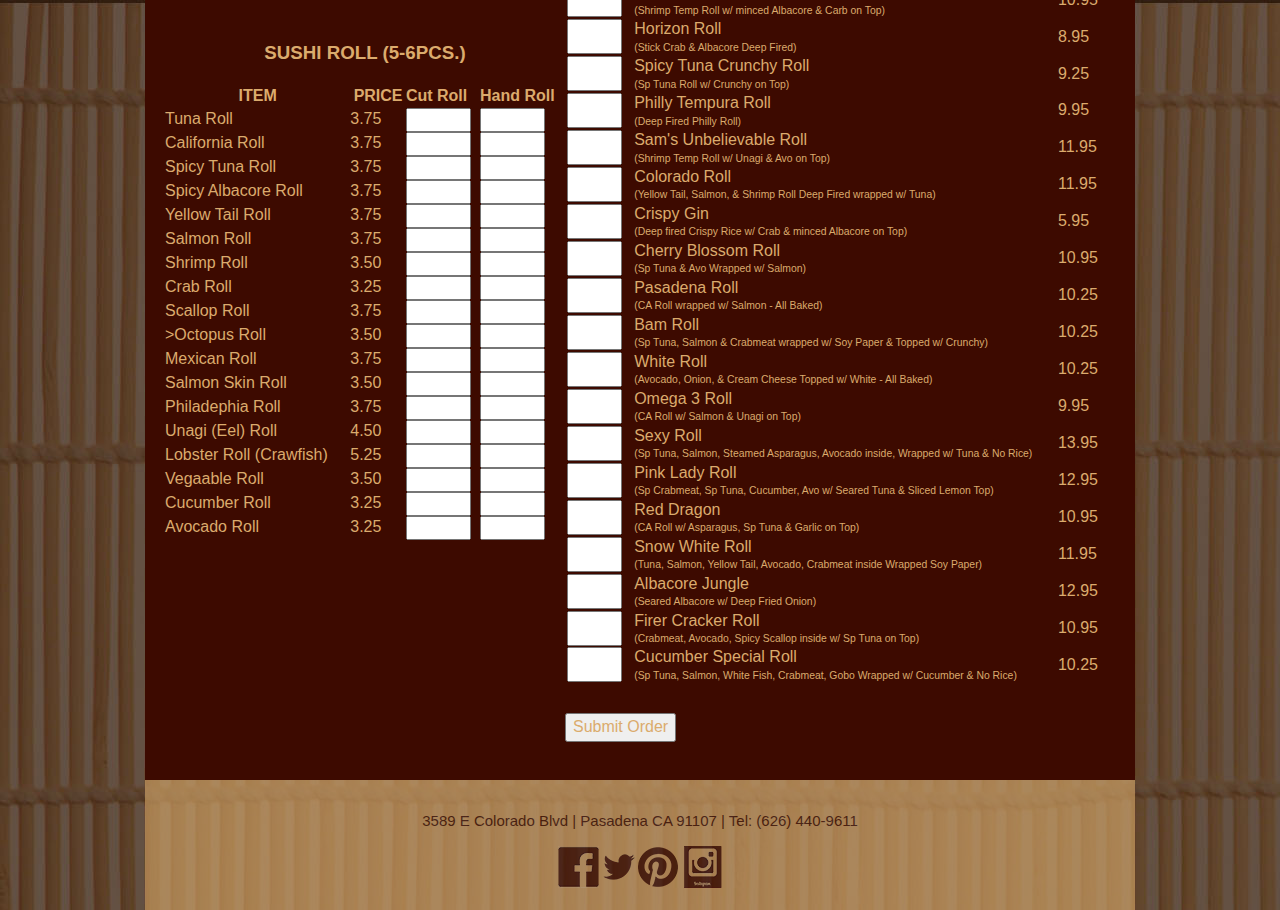
<file: Project_2/menu.html>
<!doctype html>
<html lang="en">
    <head>
        <meta charset="utf-8">
        <meta http-equiv="x-ua-compatible" content="ie=edge">
        <title></title>
        <meta name="description" content="">

        <!-- Place favicon.ico in the root directory -->

        <link rel="stylesheet" href="css/normalize.css">
        <link rel="stylesheet" href="css/GinSushimain.css">
        
    </head>
    <body>
        <div id="wrapper">
            <main id="content">
                <div class="row-1 clearfix">
                    <div class="header">   
                        <div class="logo float-left">
                        <a href="GinSushi.html"><img src="logo.png" alt="gin logo"/></a>
                        </div>
                        <div class="row-2 clearfix">
                        <div class="location float-left">
                        <a href="location.html">Location</a>
                        </div>
                        <div class="menu float-left">
                        <a href="menu.html">Menu/Online Ordering</a>
                        </div>
                        <div class="gallery float-left">
                        <a href="gallery.html">Gallery</a>
                        </div>
                        <div class="about float-left">
                        <a href="about.html">About/Reviews</a>
                        </div>
                    </div>
                </div>
            <form methpd="post" class="clearfix" action="confirmation.html"> 
            <div class="box_sushi1 float-left">
            <div class="sushi" id="sushi"> 
                <table class="table_sushi">
                    <thead>
                        <tr align="CENTER">
                            <th colspan="3"><H3>SUSHI (2pcs)</H3></th></br>
                        </tr>
                        <tr>
                            <th>QTY.</th>
                            <th>ITEM</th>
                            <th>PRICE</th>
                        </tr>
                    </thead>
                    <tbody>
                        <tr>
                            <th><input type="salmon" name="salmon" id="Salmon" value=""/></th>
                            <td><label for="Salmon">Salmon (Sake)</label></td>
                            <td>3.75</td>
                        </tr>
                        <tr>
                            <th><input type="shrimp" name="shrimp" id="Shrimp" value=""/></th>
                            <td>Shrimp (Ebi)</td>
                            <td>3.25</td>
                        </tr>
                        <tr>
                            <th><input type="tuna" name=tuna id="Tuna" value=""/></th>
                            <td>Tuna (Maguro)</td>
                            <td>3.95</td>
                        </tr>
                        <tr>
                            <th><input type="escolar" name="escolar" id="Escolar" value=""/></th>
                            <td>Escolar</td>
                            <td>3.95</td>
                        </tr>
                        <tr>
                            <th><input type="yellow tail" name="yellow tail" id="Yellow Tail" value=""/></th>
                            <td>Yellow Tail (Hamachi)</td>
                            <td>3.95</td>
                        </tr>
                        <tr>
                            <th><input type="tilapia" name="tilapia" id="Tilapia" value=""/></th>
                            <td>Tilapia (White Fish)</td>
                            <td>3.25</td>
                        </tr>
                        <tr>
                            <th><input type="mackerel" name="mackerel" id="Mackerel" value=""/></th>
                            <td>Mackerel (Saba)</td>
                            <td>3.25</td>
                        </tr>
                        <tr>
                            <th><input type="halibut" name="halibut" id="Halibut" value=""/></th>
                            <td>Halibut (Hirame)</td>
                            <td>3.75</td>
                        </tr>
                        <tr>
                            <th><input type="Octopus" name="Octopus" id="Octopus" value=""/></th>
                            <td>Octopus (Tako)</td>
                            <td>3.50</td>
                        </tr>
                        <tr>
                            <th><input type="crab" name="crab" id="Crab" value=""/></th>
                            <td>Crab (Stick Crab)</td>
                            <td>3.25</td>
                        </tr>
                        <tr>
                            <th><input type="squid" name="squid" id="Squid" value=""/></th>
                            <td>Squid (Ika)</td>
                            <td>3.50</td>
                        </tr>
                        <tr>
                            <th><input type="smelt eggs" name="smelt eggs" id="Smelt" value=""/></th>
                            <td>Smelt Eggs (Masago)</td>
                            <td>3.25</td>
                        </tr>
                        <tr>
                            <th><input type="albacore" name="albacore" id="Albacore" value=""/></th>
                            <td>Albacore</td>
                            <td>3.75</td>
                        </tr>
                        <tr>
                            <th><input type="scallop" name="scallop" id="Scallop" value=""/></th>
                            <td>Scallop</td>
                            <td>3.75</td>
                        </tr>
                        <tr>
                            <th><input type="tamago" name="tamago" id="Tamago" value=""/></th>
                            <td>Tamago</td>
                            <td>2.95</td>
                        </tr>
                        <tr>
                            <th><input type="inari" name="inai" id="Inari" value=""/></th>
                            <td>Inari</td>
                            <td>2.95</td>
                        </tr>
                        <tr>
                            <th><input type="volcano1" name="volcano1" id="Volcano #1" value=""/></th>
                            <td>Volcano #1 (Spicy Tuna-All Baked)</td>
                            <td>3.50</td>
                        </tr>
                        <tr>
                            <th><input type="volcano2" name="volcano2" id="Volcano #2" value=""/></th>
                            <td>Volcano #2 (Spicy Albacore-All Baked)</td>
                            <td>3.50</td>
                        </tr>
                        <tr>
                            <th><input type="volcano3" name="volcano3" id="Volcano #3" value=""/></th>
                            <td>Volcano #3 (Spicy Scallop-All Baked)</td>
                            <td>3.50</td>
                        </tr>
                    </tbody>
                </table>
            </div>
            <div class="sashimi" id="sashimi"> 
                <table class="sashimi_table">
                    <thead>
                        <tr align="CENTER">
                            <th colspan="3"><H3>SASHIMI (8pcs)</H3></th></br>
                        </tr>
                        <tr>
                            <th>QTY.</th>
                            <th>ITEM</th>
                            <th align="left">PRICE</th>
                        </tr>
                    </thead>
                    <tbody>
                        <tr>
                            <th><input type="sashimi" name="sashimi" id="Tuna" value=""/></th>
                            <td>Tuna Sashimi</td>
                            <td>11.75</td>
                        </tr>
                        <tr>
                            <th><input type="sashimi" name="sashimi" id="Yellow Tail" value=""/></th>
                            <td>Yellow Tail Sashimi</td>
                            <td>11.75</td>
                        </tr>
                        <tr>
                            <th><input type="sashimi" name="sashimi" id="Salmon" value=""/></th>
                            <td>Salmon Sashimi</td>
                            <td>10.75</td>
                        </tr>
                        <tr>
                            <th><input type="sashimi" name="sashimi" id="Albacore" value=""/></th>
                            <td>Albacore Sashimi</td>
                            <td>10.50</td>
                        </tr>
                        <tr>
                            <th><input type="sashimi" name="sashimi" id="Mixed" value=""/></th>
                            <td>Mixed Sashimi</td>
                            <td>27.95</td>
                        </tr>
                        <tr>
                            <th><input type="sashimi" name="sashimi" id="Spicy Tuna" value=""/></th>
                            <td>Spicy Tuna Sashimi</td>
                            <td>11.75</td>
                        </tr>
                        <tr>
                            <th><input type="sashimi" name="sashimi" id="Spicy Yellow Tail" value=""/></th>
                            <td>Spicy Yellow Tail Sashimi</td>
                            <td>11.75</td>
                        </tr>
                        <tr>
                            <th><input type="sashimi" name="sashimi" id="Spicy Mixed" value=""/></th>
                            <td>Spicy Mixed Sashimi</td>
                            <td>15.95</td>
                        </tr>
                        <tr>
                            <th><input type="sashimi" name="sashimi" id="Tuna Tataki" value=""/></th>
                            <td>Tuna Tataki</td>
                            <td>11.95</td>
                        </tr>
                        <tr>
                            <th><input type="sashimi" name="sashimi" id="Tuna" value=""/></th>
                            <td>Albacore Tataki</td>
                            <td>11.95</td>
                        </tr>
                        <tr>
                            <th><input type="sashimi" name="sashimi" id="Uni" value=""/></th>
                            <td>Uni</td>
                            <td>20.95</td>
                        </tr>
                        <tr>
                            <th><input type="sashimi" name="sashimi" id="Abalone" value=""/></th>
                            <td>Abalone</td>
                            <td>21.95</td>
                        </tr>
                        <tr>
                            <th><input type="sashimi" name="sashimi" id="Halibut" value=""/></th>
                            <td>Halibut</td>
                            <td>11.95</td>
                        </tr>
                        <tr>
                            <th><input type="sashimi" name="sashimi" id="Octopus" value=""/></th>
                            <td>Octopus</td>
                            <td>10.75</td>
                        </tr>
                        <tr>
                            <th><input type="sashimi" name="sashimi" id="Spicy Abalone" value=""/></th>
                            <td>Spicy Abalone Sashimi</td>
                            <td>21.95</td>
                        </tr>
                    </tbody>
                </table>
            </div>
            <div class="gin_salads" id="gin_salads"> 
                <table class="salad_table">
                    <thead>
                        <tr align="CENTER">
                            <th colspan="3"><H3>Gin Salads</H3></th></br>
                        </tr>
                        <tr>
                            <th>QTY.</th>
                            <th>ITEM</th>
                            <th align="left">PRICE</th>
                        </tr>
                    </thead>
                    <tbody>
                        <tr>
                            <th><input type="salads" name="salads" id="Green Salad" value=""/></th>
                            <td>Green Salad</td>
                            <td>4.95</td>
                        </tr>
                        <tr>
                            <th><input type="salads" name="salads" id="Spicy Seafood Salad" value=""/></th>
                            <td>Spicy Seafood Salad</td>
                            <td>12.95</td>
                        </tr>
                        <tr>
                            <th><input type="salads" name="salads" id="Salmon Skin Salad" value=""/></th>
                            <td>Salmon Skin Salad</td>
                            <td>8.95</td>
                        </tr>
                        <tr>
                            <th><input type="salads" name="salads" id="Albacore & Carb Salad" value=""/></th>
                            <td>Albacore & Carb Salad</td>
                            <td>10.95</td>
                        </tr>
                        <tr>
                            <th><input type="salads" name="salads" id="Shrimp & Crab Salad" value=""/></th>
                            <td>Shrimp & Crab Salad</td>
                            <td>9.95</td>
                        </tr>
                        <tr>
                            <th><input type="salads" name="salads" id="Salmon & Crab Salad" value=""/></th>
                            <td>Salmon & Crab Salad</td>
                            <td>10.95</td>
                        </tr>
                        <tr>
                            <th><input type="salads" name="salads" id="Hawaiian Poke" value=""/></th>
                            <td>Hawaiian Poke</td>
                            <td>11.95</td>
                        </tr>
                        <tr>
                            <th><input type="salads" name="salads" id="Seawood Salad" value=""/></th>
                            <td>Seaweed Salad</td>
                            <td>4.75</td>
                        </tr>
                        <tr>
                            <th><input type="salads" name="salads" id="Calamari Salad" value=""/></th>
                            <td>Calamari Salad</td>
                            <td>6.95</td>
                        </tr>
                        <tr>
                            <th><input type="salads" name="salads" id="Gobo" value=""/></th>
                            <td>Gobo (5pcs)</td>
                            <td>1.50</td>
                        </tr>
                        <tr>
                            <th><input type="salads" name="salads" id="Quail Egg (2pcs)" value=""/></th>
                            <td>Quail Egg (2pcs)</td>
                            <td>1.00</td>
                        </tr>
                        <tr>
                            <th><input type="salads" name="salads" id="Avocado" value=""/></th>
                            <td>Avocado</td>
                            <td>0.50</td>
                        </tr>
                    </tbody>
                </table>
            </div>
            <div class="sushi_roll">
                <table class="sushi_roll_table">
                    <thead>
                        <tr align="CENTER">
                            <th colspan="4"><H3>SUSHI ROLL (5-6PCS.)</H3></th></br>
                        </tr>
                        <tr>
                            <th>ITEM</th>
                            <th align="lef">PRICE</th>
                            <th align="left">Cut Roll</th>
                            <th align="left">Hand Roll</th>
                        </tr>
                    </thead>
                    <tbody>
                        <tr>
                            <td>Tuna Roll</td>
                            <td>3.75</td>
                            <td><input type="tuna roll" name="tuna roll" id="Tuna Roll" value=""/></td>
                            <td><input type="tuna roll" name="tuna roll" id="Tuna Roll" value=""/></td>
                        </tr>
                        <tr>
                            <td>California Roll</td>
                            <td>3.75</td>
                            <td><input type="califoria roll" name="california roll" id="California Roll" value=""/></td>
                            <td><input type="california roll" name="california roll" id="California Roll" value=""/></td>
                        </tr>
                        <tr>
                            <td>Spicy Tuna Roll</td>
                            <td>3.75</td>
                            <td><input type="spicy tuna roll" name="spicy tuna roll" id="Spicy Tuna Roll" value=""/></td>
                            <td><input type="spicy tuna roll" name="spicy tuna roll" id="Spicy Tuna Roll" value=""/></td>
                        </tr>
                        <tr>
                            <td>Spicy Albacore Roll</td>
                            <td>3.75</td>
                            <td><input type="spicy albacore roll" name="spicy albacore roll" id="Spicy Albacore Roll" value=""/></td>
                            <td><input type="spicy albacore roll" name="spicy albacore roll" id="Spicy Albacore Roll" value=""/></td>
                        </tr>
                        <tr>
                            <td>Yellow Tail Roll</td>
                            <td>3.75</td>
                            <td><input type="yellow tail roll" name="yellow tail roll" id="Yellow Tial Roll" value=""/></td>
                            <td><input type="yellow tail roll" name="yellow tail roll" id="Yellow Tail Roll" value=""/></td>
                        </tr>
                        <tr>
                            <td>Salmon Roll</td>
                            <td>3.75</td>
                            <td><input type="salmon roll" name="salmon roll" id="Salmon Roll" value=""/></td>
                            <td><input type="salmon roll" name="salmon roll" id="Salmon Roll" value=""/></td>
                        </tr>
                        <tr>
                            <td>Shrimp Roll</td>
                            <td>3.50</td>
                            <td><input type="shrimp roll" name="shrimp roll" id="Shrimp Roll" value=""/></td>
                            <td><input type="shrimp roll" name="shrimp roll" id="Shrimp Roll" value=""/></td>
                        </tr>
                        <tr>
                            <td>Crab Roll</td>
                            <td>3.25</td>
                            <td><input type="crab roll" name="crab roll" id="Crab Roll" value=""/></td>
                            <td><input type="crab roll" name="crab roll" id="Crab Roll" value=""/></td>
                        </tr>
                        <tr>
                            <td>Scallop Roll</td>
                            <td>3.75</td>
                            <td><input type="scallop roll" name="scallop roll" id="Scallop Roll" value=""/></td>
                            <td><input type="scallop roll" name="scallop roll" id="Scallop Roll" value=""/></td>
                        </tr>
                        <tr>
                            <td>>Octopus Roll</td>
                            <td>3.50</td>
                            <td><input type="octopus roll" name="octopus roll" id="Octopus Roll" value=""/></td>
                            <td><input type="octopus roll" name="octopus roll" id="Octopus Roll" value=""/></td>
                        </tr>
                        <tr>
                            <td>Mexican Roll</td>
                            <td>3.75</td>
                            <td><input type="mexican roll" name="mexican roll" id="Mexican Roll" value=""/></td>
                            <td><input type="mexican roll" name="mexican roll" id="Mexican Roll" value=""/></td>
                        </tr>
                        <tr>
                            <td>Salmon Skin Roll</td>
                            <td>3.50</td>
                            <td><input type="salmon skin roll" name="salmon skin roll" id="Salmon Skin Roll" value=""/></td>
                            <td><input type="salmon skin roll" name="salmon skin roll" id="Salmon Skin Roll" value=""/></td>
                        </tr>
                        <tr>
                            <td>Philadephia Roll</td>
                            <td>3.75</td>
                            <td><input type="tuna roll" name="tuna roll" id="Tuna Roll" value=""/></td>
                            <td><input type="tuna roll" name="tuna roll" id="Tuna Roll" value=""/></td>
                        </tr>
                        <tr>
                            <td>Unagi (Eel) Roll</td>
                            <td>4.50</td>
                            <td><input type="tuna roll" name="tuna roll" id="Tuna Roll" value=""/></td>
                            <td><input type="tuna roll" name="tuna roll" id="Tuna Roll" value=""/></td>
                        </tr>
                        <tr>
                            <td>Lobster Roll (Crawfish)</td>
                            <td>5.25</td>
                            <td><input type="tuna roll" name="tuna roll" id="Tuna Roll" value=""/></td>
                            <td><input type="tuna roll" name="tuna roll" id="Tuna Roll" value=""/></td>
                        </tr>
                        <tr>
                            <td>Vegaable Roll</td>
                            <td>3.50</td>
                            <td><input type="tuna roll" name="tuna roll" id="Tuna Roll" value=""/></td>
                            <td><input type="tuna roll" name="tuna roll" id="Tuna Roll" value=""/></td>
                        </tr>
                        <tr>
                            <td>Cucumber Roll</td>
                            <td>3.25</td>
                            <td><input type="tuna roll" name="tuna roll" id="Tuna Roll" value=""/></td>
                            <td><input type="tuna roll" name="tuna roll" id="Tuna Roll" value=""/></td>
                        </tr>
                        <tr>
                            <td>Avocado Roll</td>
                            <td>3.25</td>
                            <td><input type="tuna roll" name="tuna roll" id="Tuna Roll" value=""/></td>
                            <td><input type="tuna roll" name="tuna roll" id="Tuna Roll" value=""/></td>
                        </tr>
                    </tbody>
                </table>
            </div>
            </div>
            <div class="box_sushi2 float-left">
            <div class="premium" id="premium"> 
                <table class="ptable">
                    <thead>
                        <tr align="CENTER">
                            <th colspan="3"><H3>PREMIUM SUSHI (2pcs)</H3></th></br>
                        </tr>
                        <tr>
                            <th>QTY.</th>
                            <th>ITEM</th>
                            <th align="left">PRICE</th>
                        </tr>
                    </thead>
                    <tbody>
                        <tr>
                            <th><input type="premium" name="premium" id="gaint" value=""/></th>
                            <td><label for="gaint">Gaint Clam (Mirugai)</label></td>
                            <td>6.95</td>
                        </tr>
                        <tr>
                            <th><input type="premium" name="premium" id="fresh" value=""/></th>
                            <td><label for="fresh">Fresh Water Eel (Unagi)</label></td>
                            <td>4.50</td>
                        </tr>
                        <tr>
                            <th><input type="premium" name="premium" id="Sweet" value=""/></th>
                            <td><label for="Sweet">Sweer Shrimp (Amaebi)</label></td>
                            <td>6.75</td>
                        </tr>
                        <tr>
                            <th><input type="premium" name="premium" id="sea" value=""/></th>
                            <td><label for="sea">Sea Urchin (Uni)</label></td>
                            <td>6.75</td>
                        </tr>
                        <tr>
                            <th><input type="premium" name="premium" id="roe" value=""/></th>
                            <td><label for="roe">Salmon Roe (Ikura)</label></td>
                            <td>4.50</td>
                        </tr>
                        <tr>
                            <th><input type="premium" name="premium" id="shooter" value=""/></th>
                            <td><label for="shooter">Oyster Shooter</label></td>
                            <td>5.75</td>
                        </tr>
                        <tr>
                            <th><input type="premium" name="premium" id="abalone" value=""/></th>
                            <td><label for="abalone">Abalone</label></td>
                            <td>6.95</td>
                        </tr>
                        <tr>
                            <th><input type="premium" name="premium" id="3oyster" value=""/></th>
                            <td><label for="3oyster">3 pcs Oyster</label></td>
                            <td>6.95</td>
                        </tr>
                        <tr>
                            <th><input type="premium" name="premium" id="6oyster" value=""/></th>
                            <td><label for="6oyster">6 pcs Oyster</label></td>
                            <td>9.95</td>
                        </tr>
                    </tbody>
                </table>
            </div>
            <div class="broiled" id="broiled"> 
                <table class="btable">
                    <thead>
                        <tr align="CENTER">
                            <th colspan="3"><H3>BROILED / GRILLED</H3></th></br>
                        </tr>
                        <tr>
                            <th>QTY.</th>
                            <th>ITEM</th>
                            <th align="left">PRICE</th>
                        </tr>
                    </thead>
                    <tbody>
                        <tr>
                            <th><input type="broiled" name="broiled" id="dynamite" value=""/></th>
                            <td><label for="dynamite">Dynamite (Mushroom, Scallops w/ Mayo Sauce - Baked)</label></td>
                            <td>7.95</td>
                        </tr>
                        <tr>
                            <th><input type="broiled" name="broiled" id="mussels" value=""/></th>
                            <td><label for="mussels">Broiled Mussels (5pcs.)</label></td>
                            <td>6.95</td>
                        </tr>
                        <tr>
                            <th><input type="broiled" name="broiled" id="collar" value=""/></th>
                            <td><label for="collar">Yellow Tail Collar</label></td>
                            <td>9.50</td>
                        </tr>
                        <tr>
                            <th><input type="broiled" name="broiled" id="scollar" value=""/></th>
                            <td><label for="scollar">Salmon Collar</label></td>
                            <td>6.50</td>
                        </tr>
                        </tbody>
                </table>
            </div>
            <div class="specialty" id="specialty"> 
                <table class="stable">
                    <thead>
                        <tr align="CENTER">
                            <th colspan="3"><H3>GIN'S SPECIALTY</H3></th></br>
                        </tr>
                        <tr>
                            <th>QTY.</th>
                            <th>ITEM</th>
                            <th>PRICE</th>
                        </tr>
                    </thead>
                    <tbody>
                        <tr>
                            <th><input type="specialty" name="specialty" id="special" value=""/></th>
                            <td><label for="special">Gin's Special Roll <div class="description">(CA Roll wrapped w/ Salmon & Topped w/ Sp Tuna-All Baked)</label></td>
                            <td>11.95</td>
                        </tr>
                        <tr>
                            <th><input type="specialty" name="specialty" id="rainbow" value=""/></th>
                            <td><label for="rainbow">Rainbow Roll <div class="description">(CA Roll wrapped w/ Assorted Sashimi)</label></td>
                            <td>10.95</td>
                        </tr>
                        <tr>
                            <th><input type="specialty" name="specialty" id="caterpillar" value=""/></th>
                            <td><label for="caterpillar">Caterpillar Roll <div class="description">(CA Roll wrapped w/ Unagi & Avocado)</label></td>
                            <td>9.95</td>
                        </tr>
                        <tr>
                            <th><input type="specialty" name="specialty" id="dargon" value=""/></th>
                            <td><label for="dargon">Dargon Roll <div class="description">(Sp Tuna Roll Wrapped w/ Salmon)</label></td>
                            <td>10.95</td>
                        </tr>
                        <tr>
                            <th><input type="specialty" name="specialty" id="shrimp" value=""/></th>
                            <td><label for="shrimp">Shrimp Tempura Roll</label></td>
                            <td>8.25</td>
                        </tr>
                        <tr>
                            <th><input type="specialty" name="specialty" id="crunchy" value=""/></th>
                            <td><label for="crunchy">Crunchy Roll <div class="description">(Shrimp Temp w/ Crabmeat & Topped w/ Crunchy)</label></td>
                            <td>8.95</td>
                        </tr>
                        <tr>
                            <th><input type="specialty" name="specialty" id="spider" value=""/></th>
                            <td><label for="spider">Spider Roll <div class="description">(Deep Fried Softshell Crab)</label></td>
                            <td>10.25</td>
                        </tr>
                        <tr>
                            <th><input type="specialty" name="specialty" id="sunset" value=""/></th>
                            <td><label for="sunset">Sunset Roll <div class="description">(CA Roll wrapped w/ Salmon & Topped w/ Sp Tuna-All Baked)</label></td>
                            <td>11.95</td>
                        </tr>
                        <tr>
                            <th><input type="specialty" name="specialty" id="sunshine" value=""/></th>
                            <td><label for="sunshine">Sunshine Roll <div class="description">(Sp Tuna w/ Albacire & Onion on Top)</label></td>
                            <td>10.95</td>
                        </tr>
                        <tr>
                            <th><input type="specialty" name="specialty" id="fire" value=""/></th>
                            <td><label for="fire">Fire Roll <div class="description">(Deep Fired CA Roll)</label></td>
                            <td>8.25</td>
                        </tr>
                        <tr>
                            <th><input type="specialty" name="specialty" id="asparagus" value=""/></th>
                            <td><label for="asparagus">Aaparagus Tempura Roll <div class="description">(Deep Fired Asparagus)</label></td>
                            <td>5.95</td>
                        </tr>
                        <tr>
                            <th><input type="specialty" name="specialty" id="echi" value=""/></th>
                            <td><label for="echi">Echi Roll <div class="description">(CA Roll wrapped w/ Shrimp & Avocado on Top)</label></td>
                            <td>9.95</td>
                        </tr>
                        <tr>
                            <th><input type="specialty" name="specialty" id="pizza" value=""/></th>
                            <td><label for="pizza">Sushi Pizza <div class="description">(Assorted Sashimi Deep Fired)</label></td>
                            <td>6.95</td>
                        </tr>
                        <tr>
                            <th><input type="specialty" name="specialty" id="bscr" value=""/></th>
                            <td><label for="bscr">B.S.C.R. <div class="description">(Baked Scallops on CA Roll)</label></td>
                            <td>9.95</td>
                        </tr>
                        <tr>
                            <th><input type="specialty" name="specialty" id="lobser" value=""/></th>
                            <td><label for="lobster">Lobster Roll <div class="description">(Baked Crawfish & Scallops on CA Roll)</label></td>
                            <td>11.25</td>
                        </tr>
                        <tr>
                            <th><input type="specialty" name="specialty" id="spicyttr" value=""/></th>
                            <td><label for="spicyttr">Spicy Tuna Tempura Roll <div class="description">(Deep Fired Sp Tuna Roll)</label></td>
                            <td>8.95</td>
                        </tr>
                        <tr>
                            <th><input type="specialty" name="specialty" id="crispy" value=""/></th>
                            <td><label for="crispy">Spicy Tuna on Crispy Rice <div class="description">(CA Roll wrapped w/ Salmon & Topped w/ Sp Tuna-All Baked)</label></td>
                            <td>5.95</td>
                        </tr>
                        <tr>
                            <th><input type="specialty" name="specialty" id="lotus" value=""/></th>
                            <td><label for="lotus">Lotus Roll <div class="description">(Yellow Tail, Salmon, Crab & Avocado Deep Fired)</label></td>
                            <td>9.95</td>
                        </tr>
                        <tr>
                            <th><input type="specialty" name="specialty" id="kinghand" value=""/></th>
                            <td><label for="kinghand">King's Hand Roll <div class="description">(Carbmeat & minced Albacore)</label></td>
                            <td>4.95</td>
                        </tr>
                        <tr>
                            <th><input type="specialty" name="specialty" id="kingcut" value=""/></th>
                            <td><label for="kingcut">King's Cut Roll <div class="description">(Crabmeat & minced Albacore on Top of CA Roll)</label></td>
                            <td>9.25</td>
                        </tr>
                        <tr>
                            <th><input type="specialty" name="specialty" id="Dragon" value=""/></th>
                            <td><label for="Dragon">Dargon Fire Roll <div class="description">(Sp Tuna & Cream Cheese in Jalapeno Deep Fired)</label></td>
                            <td>7.95</td>
                        </tr>
                        <tr>
                            <th><input type="specialty" name="specialty" id="samuria" value=""/></th>
                            <td><label for="samuria">Samuria Roll <div class="description">(Shrimp Temp Roll w/ minced Albacore & Carb on Top)</label></td>
                            <td>10.95</td>
                        </tr>
                        <tr>
                            <th><input type="specialty" name="specialty" id="Horizon" value=""/></th>
                            <td><label for="Horizon">Horizon Roll <div class="description">(Stick Crab & Albacore Deep Fired)</label></td>
                            <td>8.95</td>
                        </tr>
                        <tr>
                            <th><input type="specialty" name="specialty" id="spcrunchy" value=""/></th>
                            <td><label for="spcrunchy">Spicy Tuna Crunchy Roll <div class="description">(Sp Tuna Roll w/ Crunchy on Top)</label></td>
                            <td>9.25</td>
                        </tr>
                        <tr>
                            <th><input type="specialty" name="specialty" id="Philly" value=""/></th>
                            <td><label for="Philly">Philly Tempura Roll <div class="description">(Deep Fired Philly Roll)</label></td>
                            <td>9.95</td>
                        </tr>
                        <tr>
                            <th><input type="specialty" name="specialty" id="sam" value=""/></th>
                            <td><label for="sam">Sam's Unbelievable Roll <div class="description">(Shrimp Temp Roll w/ Unagi & Avo on Top)</label></td>
                            <td>11.95</td>
                        </tr>
                        <tr>
                            <th><input type="specialty" name="specialty" id="colorado" value=""/></th>
                            <td><label for="colorado">Colorado Roll <div class="description">(Yellow Tail, Salmon, & Shrimp Roll Deep Fired wrapped w/ Tuna)</label></td>
                            <td>11.95</td>
                        </tr>
                        <tr>
                            <th><input type="specialty" name="specialty" id="crispygin" value=""/></th>
                            <td><label for="crispygin">Crispy Gin<div class="description">(Deep fired Crispy Rice w/ Crab & minced Albacore on Top)</label></td>
                            <td>5.95</td>
                        </tr>
                        <tr>
                            <th><input type="specialty" name="specialty" id="cherry" value=""/></th>
                            <td><label for="cherry">Cherry Blossom Roll <div class="description">(Sp Tuna & Avo Wrapped w/ Salmon)</label></td>
                            <td>10.95</td>
                        </tr>
                        <tr>
                            <th><input type="specialty" name="specialty" id="pasadena" value=""/></th>
                            <td><label for="pasadena">Pasadena Roll <div class="description">(CA Roll wrapped w/ Salmon - All Baked)</label></td>
                            <td>10.25</td>
                        </tr>
                        <tr>
                            <th><input type="specialty" name="specialty" id="bam" value=""/></th>
                            <td><label for="bam">Bam Roll <div class="description">(Sp Tuna, Salmon & Crabmeat wrapped w/ Soy Paper & Topped w/ Crunchy)</label></td>
                            <td>10.25</td>
                        </tr>
                        <tr>
                            <th><input type="specialty" name="specialty" id="white" value=""/></th>
                            <td><label for="white">White Roll <div class="description">(Avocado, Onion, & Cream Cheese Topped w/ White - All Baked)</label></td>
                            <td>10.25</td>
                        </tr>
                        <tr>
                            <th><input type="specialty" name="specialty" id="omega" value=""/></th>
                            <td><label for="omega">Omega 3 Roll <div class="description">(CA Roll w/ Salmon & Unagi on Top)</label></td>
                            <td>9.95</td>
                        </tr>
                        <tr>
                            <th><input type="specialty" name="specialty" id="sexy" value=""/></th>
                            <td><label for="sexy">Sexy Roll <div class="description">(Sp Tuna, Salmon, Steamed Asparagus, Avocado inside, Wrapped w/ Tuna & No Rice)</label></td>
                            <td>13.95</td>
                        </tr>
                        <tr>
                            <th><input type="specialty" name="specialty" id="pink" value=""/></th>
                            <td><label for="pink">Pink Lady Roll <div class="description">(Sp Crabmeat, Sp Tuna, Cucumber, Avo w/ Seared Tuna & Sliced Lemon Top)</label></td>
                            <td>12.95</td>
                        </tr>
                        <tr>
                            <th><input type="specialty" name="specialty" id="red" value=""/></th>
                            <td><label for="red">Red Dragon <div class="description">(CA Roll w/ Asparagus, Sp Tuna & Garlic on Top)</label></td>
                            <td>10.95</td>
                        </tr>
                        <tr>
                            <th><input type="specialty" name="specialty" id="snow" value=""/></th>
                            <td><label for="snow">Snow White Roll <div class="description">(Tuna, Salmon, Yellow Tail, Avocado, Crabmeat inside Wrapped Soy Paper)</label></td>
                            <td>11.95</td>
                        </tr>
                        <tr>
                            <th><input type="specialty" name="specialty" id="jungle" value=""/></th>
                            <td><label for="jungle">Albacore Jungle<div class="description">(Seared Albacore w/ Deep Fried Onion)</label></td>
                            <td>12.95</td>
                        </tr>
                        <tr>
                            <th><input type="specialty" name="specialty" id="firer" value=""/></th>
                            <td><label for="firer">Firer Cracker Roll <div class="description">(Crabmeat, Avocado, Spicy Scallop inside w/ Sp Tuna on Top)</label></td>
                            <td>10.95</td>
                        </tr>
                        <tr>
                            <th><input type="specialty" name="specialty" id="cucumber" value=""/></th>
                            <td><label for="cucumber">Cucumber Special Roll <div class="description">(Sp Tuna, Salmon, White Fish, Crabmeat, Gobo Wrapped w/ Cucumber & No Rice)</label></td>
                            <td>10.25</td>
                        </tr>
                    </tbody>
                </table>
                <button class="submit_order" type="submit">Submit Order</button>
                </form>
            </div>
            </div>
            </div>
            <div class="footer">
                    <div class="word_footer">
                    3589 E Colorado Blvd | Pasadena CA 91107 | Tel:  (626) 440-9611
                    </div>
                    <div class="social align="center" ">
                    <img src="social.png"/>
                    </div>
                </div>
</file>
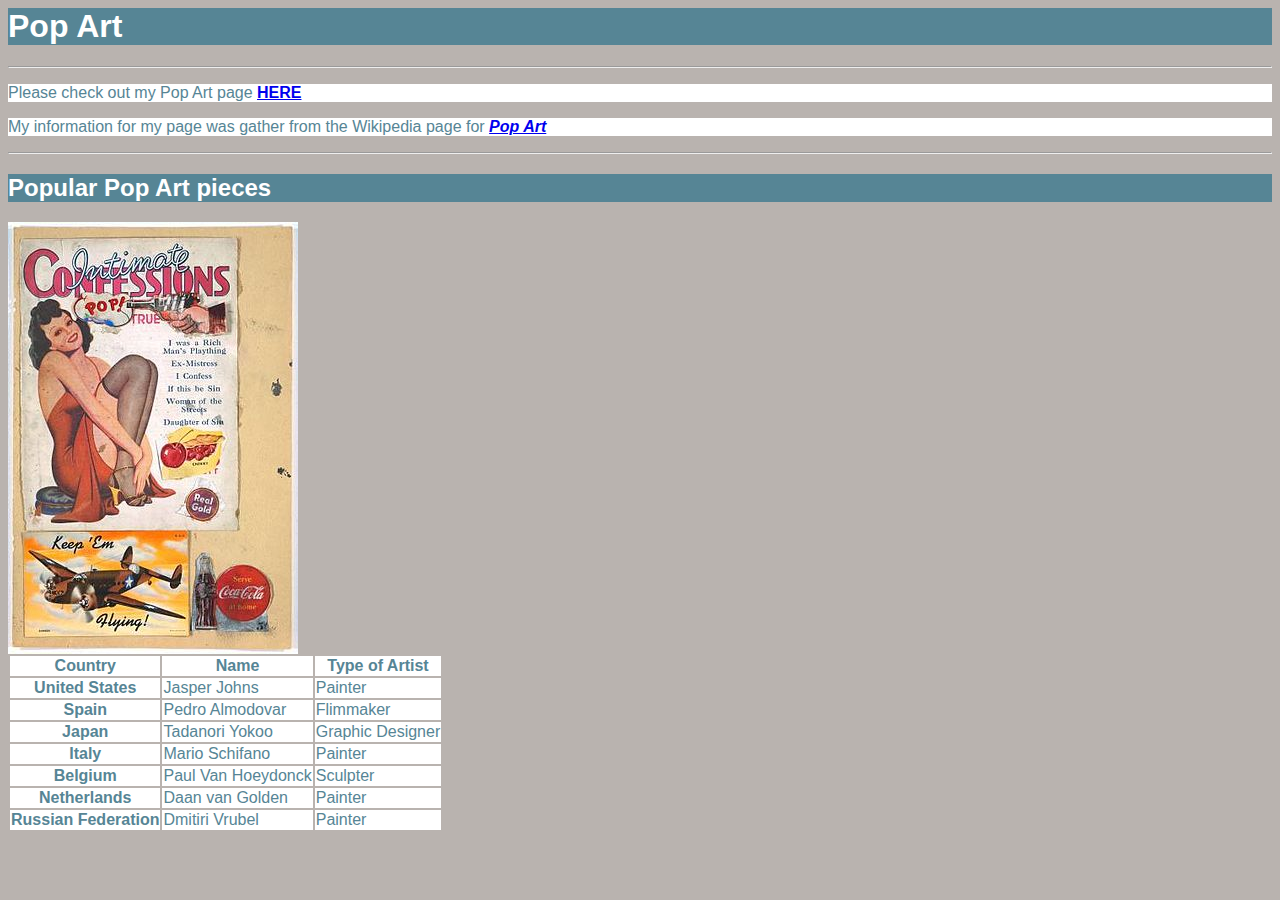
<file: exercises/exercise_4/Exercise_2.html>
<!doctype>
	<html>
	<head>
		<meta charset="utf-8"/>
		<title>Exercise 2</title>
		<style type="text/css">
		body {font-family: arial;
			background-color: rgb(185,179,175);}
			h1 {color: rgb(255,255,255);}
			h1 {background-color: rgb(86,133,149);}
			h2 {color: rgb(255,255,255);}
			h2 {background-color: rgb(86,133,149);}
			p {background-color: rgb(255,255,255);}
			p {color: rgb(86,133,149);}
			tbody {background-color: rgb(255,255,255);}
			tbody {color: rgb(86,133,149);}
			thead {background-color: rgb(255,255,255);}
			thead {color: rgb(86,133,149);}
		</style>	
	</head>
		<body>
			<h1>Pop Art</h1><hr/>
			<p>Please check out my Pop Art page <a href="Exercise_1.html"> <STRONG>HERE</STRONG></a></p>
			<P>My information for my page was gather from the Wikipedia page for <a href="https://en.wikipedia.org/wiki/Pop_art"><em><strong>Pop Art</strong></em></a><hr/>
			<h2>Popular Pop Art pieces</h2>
				<img src="I_was_a_Rich_Mans_Plaything_1947.jpg" alt="I was a Rich Man's Plaything" />
		<table>
			<thead>
				<tr>
					<th>Country</th>
					<th>Name</th>
					<th>Type of Artist</th>
				</tr>
			</thead>
			<tbody>
				<tr>
					<th>United States</th>
					<td>Jasper Johns</td>
					<td>Painter</td>
				</tr>
				<tr>
					<th>Spain</th>
					<td>Pedro Almodovar</td>
					<td>Flimmaker</td>
				</tr>
				<tr>
					<th>Japan</th>
					<td>Tadanori Yokoo</td>
					<td>Graphic Designer</td>
				</tr>
				<tr>
					<th>Italy</th>
					<td>Mario Schifano</td>
					<td>Painter</td>
				</tr>
				<tr>
					<th>Belgium</th>
					<td>Paul Van Hoeydonck</td>
					<td>Sculpter</td>
				</tr>
				<tr>
					<th>Netherlands</th>
					<td>Daan van Golden</td>
					<td>Painter</td>
				</tr>
				<tr>
					<th>Russian Federation</th>
					<td>Dmitiri Vrubel</td>
					<td>Painter</td>
				</tr>
			</tbody>
		</table>	
	</body>
	</html>
</file>
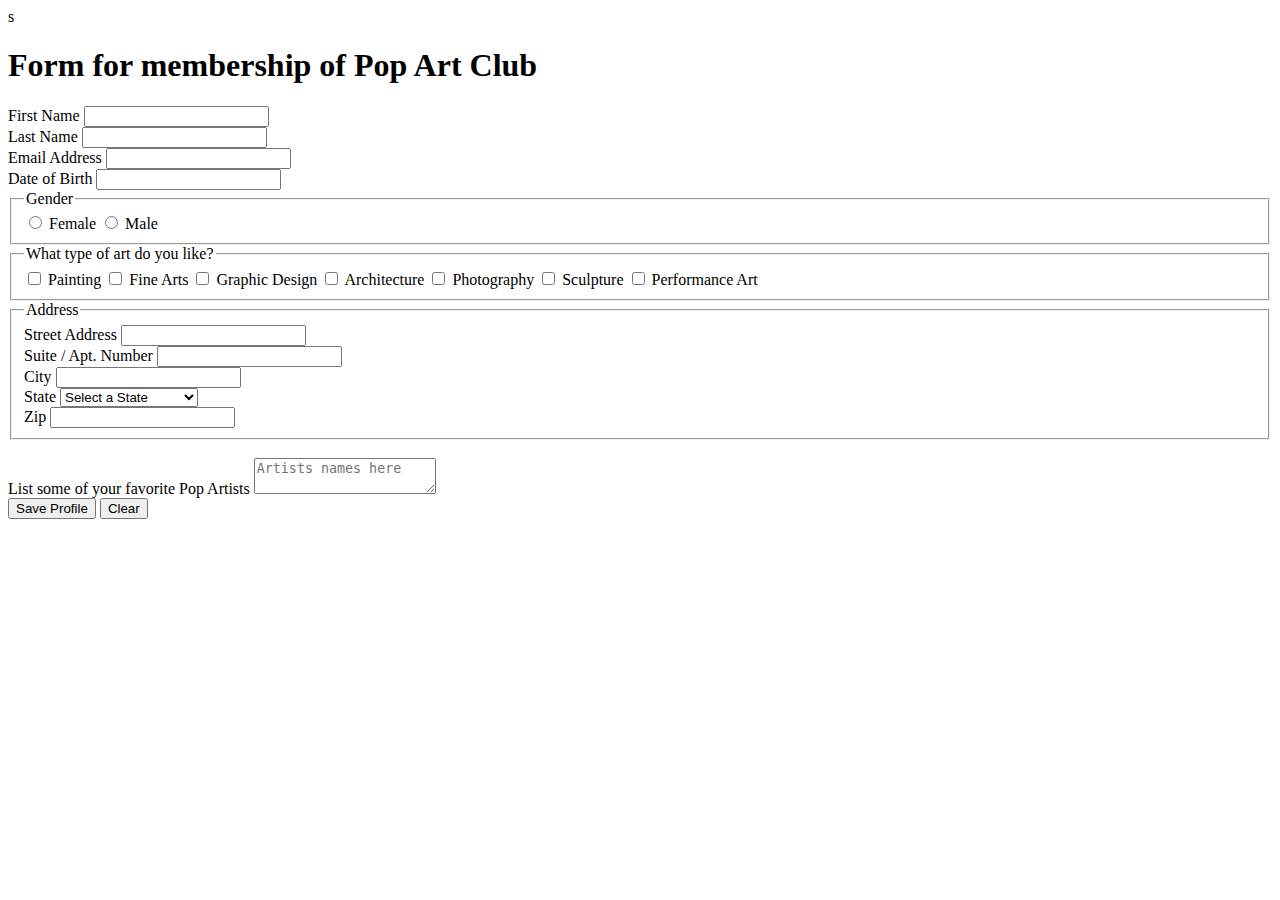
<file: exercises/exercise_4/Exercise_3.html>
<!doctype>
s	<html>
	<head>
		<title>Exercise 3</title>
	</head>
	<body>
		<h1>Form for membership of Pop Art Club</h1>
			<form methpd="post" action="confirmation.html">
				<span>
					<label for="first-name">First Name</label>
					<input type="text" name="user_firstname" id="first-name" value=""/>
				</span>
				<br />
				<span>
					<label for="last-name">Last Name</label>
					<input type="text" name="user_lastname" id="last-name" value=""/>
				</span>
				<br />
				<span>
					<label for="email">Email Address</label>
					<input type="text" name="user_email" id="email" value=""/>
				</span>
				<br />
				<span>
					<label for="dob">Date of Birth</label>
					<input type="text" name="user_dob" id="dob" value=""/>
				</span>
				<br />
				<fieldset>
					<legend>Gender</legend>
					<label>
						<input type="radio" name="user_gender" value="female"/>
						Female
					</label>
					<label>
						<input type="radio" name="user_gender" value="male"/>
						Male
					</label>
				</fieldset>
				<fieldset>
					<legend>What type of art do you like?</legend>
					<label>
						<input type="checkbox" name="user_art" value="painting"/>
						Painting
					</label>
					<label>
						<input type="checkbox" name="user_art" value="fine"/>
						Fine Arts
					</label>
					<label>
						<input type="checkbox" name="user_art" value="graphic"/>
						Graphic Design
					</label>
					<label>
						<input type="checkbox" name="user_art" value="arch"/>
						Architecture
					</label>
					<label>
						<input type="checkbox" name="user_art" value="photo"/>
						Photography
					</label>
					<label>
						<input type="checkbox" name="user_art" value="sculpture">
						Sculpture
					</label>
					<label>
						<input type="checkbox" name="user_art" value="Performance">
						Performance Art
					</label>
				</fieldset>
				<fieldset>
					<legend> Address</legend>
					<span>
						<label for="address1">Street Address</label>
						<input type="text" name="user_address1" id="address1" value=""/>
					</span>
					<br />
					<span>
						<label for="address2">Suite / Apt. Number</label>
						<input type="text" name="user_address2" id="address2" value=""/>
					</span>
					<br />
					<span>
						<label for="city">City</label>
						<input type="tex" name="user_city" id="city" value=""/>
					</span>
					<br />
					<span>
						<label for="state">State</label>
						<select name="state">
							<option value="">Select a State</option>
							<option value="AK">Alaska</option>
							<option value="AL">Alabama</option>
                			<option value="AR">Arkansas</option>
               				<option value="AZ">Arizona</option>
			                <option value="CA">California</option>
			                <option value="CO">Colorado</option>
			                <option value="CT">Connecticut</option>
			                <option value="DC">District of Columbia</option>
			                <option value="DE">Delaware</option>
			                <option value="FL">Florida</option>
			                <option value="GA">Georgia</option>
			                <option value="GU">Guam</option>
			                <option value="HI">Hawaii</option>
			                <option value="IA">Iowa</option>
			                <option value="ID">Idaho</option>
			                <option value="IL">Illinois</option>
			                <option value="IN">Indiana</option>
			                <option value="KS">Kansas</option>
			                <option value="KY">Kentucky</option>
			                <option value="LA">Louisiana</option>
			                <option value="MA">Massachusetts</option>
			                <option value="MD">Maryland</option>
			                <option value="ME">Maine</option>
			                <option value="MI">Michigan</option>
			                <option value="MN">Minnesota</option>
			                <option value="MO">Missouri</option>
			                <option value="MS">Mississippi</option>
			                <option value="MT">Montana</option>
			                <option value="NC">North Carolina</option>
			                <option value="ND">North Dakota</option>
			                <option value="NE">Nebraska</option>
			                <option value="NH">New Hampshire</option>
			                <option value="NJ">New Jersey</option>
			                <option value="NM">New Mexico</option>
			                <option value="NV">Nevada</option>
			                <option value="NY">New York</option>
			                <option value="OH">Ohio</option>
			                <option value="OK">Oklahoma</option>
			                <option value="OR">Oregon</option>
			                <option value="PA">Pennsylvania</option>
			                <option value="RI">Rhode Island</option>
			                <option value="SC">South Carolina</option>
			                <option value="SD">South Dakota</option>
			                <option value="TN">Tennessee</option>
			                <option value="TX">Texas</option>
			                <option value="UT">Utah</option>
			                <option value="VA">Virginia</option>
			                <option value="VT">Vermont</option>
			                <option value="WA">Washington</option>
			                <option value="WI">Wisconsin</option>
			                <option value="WV">West Virginia</option>
			                <option value="WY">Wyoming</option></select>	
						</select>
					</span>
					<br />
					<span>
						<label for="zip">Zip</label>
						<input type="text" name="user_zip" id="zip" value=""/>
					</span>
				</fieldset>
				<br />
				<span>
					<label for="artist">List some of your favorite Pop Artists</label>
					<textarea name="user_artist" id="artist" placeholder="Artists names here"></textarea>
				</span>
				<br />
				<button type="submit">Save Profile</button>
				<button type="reset"> Clear</button>
			</form>
	</body>
	</html>
</file>
<file: Project_1/css/main.css>
/*! HTML5 Boilerplate v5.3.0 | MIT License | https://html5boilerplate.com/ */

/*
 * What follows is the result of much research on cross-browser styling.
 * Credit left inline and big thanks to Nicolas Gallagher, Jonathan Neal,
 * Kroc Camen, and the H5BP dev community and team.
 */

/* ==========================================================================
   Base styles: opinionated defaults
   ========================================================================== */

html {
    color: #222;
    font-size: 1em;
    line-height: 1.4;
}

html *, html *:before, html *:after {
    box-sizing: border-box;
}

/*
 * Remove text-shadow in selection highlight:
 * https://twitter.com/miketaylr/status/12228805301
 *
 * These selection rule sets have to be separate.
 * Customize the background color to match your design.
 */

::-moz-selection {
    background: #b3d4fc;
    text-shadow: none;
}

::selection {
    background: #b3d4fc;
    text-shadow: none;
}

/*
 * A better looking default horizontal rule
 */

hr {
    display: block;
    height: 1px;
    border: 0;
    border-top: 1px solid #ccc;
    margin: 1em 0;
    padding: 0;
}

/*
 * Remove the gap between audio, canvas, iframes,
 * images, videos and the bottom of their containers:
 * https://github.com/h5bp/html5-boilerplate/issues/440
 */

audio,
canvas,
iframe,
img,
svg,
video {
    vertical-align: middle;
}

/*
 * Remove default fieldset styles.
 */

fieldset {
    border: 0;
    margin: 0;
    padding: 0;
}

/*
 * Allow only vertical resizing of textareas.
 */

textarea {
    resize: vertical;
}


/* ==========================================================================
   Author's custom styles
   ========================================================================== */

html {
    background: #000;s
}

#content {
    background: #fff;
    margin: 0 auto;
    width: 990px;
}

#logo {
    width: 300px;
}

.float-right {
    float: right;
}

.headline {
    width: 690px;
    font-size: 2.75em;
    padding: 0px 0px 0px 10px;
}


.form {
   background-image: url('../Main.jpg');
   height: 742px;
   width: 990px;
   padding: 5px 0px 200px 10px;
   font-size: .8em;
}

.form label {
    display: inline-block;
    width: 140px;
    height: 23px;   
}
.form input {
    display: inline-block;
}

.register {
    font-size: 1.25em;
    padding: 5px 0px 0px 10px;
}

.text {
    padding: 0px 0px 120px 0px;
    font-size: 1em;
}

.social {
    padding: 0px 0px 0px 510px;
}

.copy {
    font-size: .5em;
    padding: 75px 10px 5px 10px;
}

.interior {
    padding: 10px 0px 0px 10px;
}

.exterior {
    padding: 10px 0px 0px 10px;
}

.form-col-left {
    float: left;
}

.form-col-right{
    float: left;
    font-size: .9em;
    padding: 0px 0px 0px 10px;
}
/* ==========================================================================
   Helper classes
   ========================================================================== */

/*
 * Hide visually and from screen readers
 */

.hidden {
    display: none !important;
}

/*
 * Hide only visually, but have it available for screen readers:
 * http://snook.ca/archives/html_and_css/hiding-content-for-accessibility
 */

.visuallyhidden {
    border: 0;
    clip: rect(0 0 0 0);
    height: 1px;
    margin: -1px;
    overflow: hidden;
    padding: 0;
    position: absolute;
    width: 1px;
}

/*
 * Extends the .visuallyhidden class to allow the element
 * to be focusable when navigated to via the keyboard:
 * https://www.drupal.org/node/897638
 */

.visuallyhidden.focusable:active,
.visuallyhidden.focusable:focus {
    clip: auto;
    height: auto;
    margin: 0;
    overflow: visible;
    position: static;
    width: auto;
}

/*
 * Hide visually and from screen readers, but maintain layout
 */

.invisible {
    visibility: hidden;
}

/*
 * Clearfix: contain floats
 *
 * For modern browsers
 * 1. The space content is one way to avoid an Opera bug when the
 *    `contenteditable` attribute is included anywhere else in the document.
 *    Otherwise it causes space to appear at the top and bottom of elements
 *    that receive the `clearfix` class.
 * 2. The use of `table` rather than `block` is only necessary if using
 *    `:before` to contain the top-margins of child elements.
 */

.clearfix:before,
.clearfix:after {
    content: " "; /* 1 */
    display: table; /* 2 */
}

.clearfix:after {
    clear: both;
}

/* ==========================================================================
   EXAMPLE Media Queries for Responsive Design.
   These examples override the primary ('mobile first') styles.
   Modify as content requires.
   ========================================================================== */

@media only screen and (min-width: 35em) {
    /* Style adjustments for viewports that meet the condition */
}

@media print,
       (-webkit-min-device-pixel-ratio: 1.25),
       (min-resolution: 1.25dppx),
       (min-resolution: 120dpi) {
    /* Style adjustments for high resolution devices */
}

/* ==========================================================================
   Print styles.
   Inlined to avoid the additional HTTP request:
   http://www.phpied.com/delay-loading-your-print-css/
   ========================================================================== */

@media print {
    *,
    *:before,
    *:after,
    *:first-letter,
    *:first-line {
        background: transparent !important;
        color: #000 !important; /* Black prints faster:
                                   http://www.sanbeiji.com/archives/953 */
        box-shadow: none !important;
        text-shadow: none !important;
    }

    a,
    a:visited {
        text-decoration: underline;
    }

    a[href]:after {
        content: " (" attr(href) ")";
    }

    abbr[title]:after {
        content: " (" attr(title) ")";
    }

    /*
     * Don't show links that are fragment identifiers,
     * or use the `javascript:` pseudo protocol
     */

    a[href^="#"]:after,
    a[href^="javascript:"]:after {
        content: "";
    }

    pre,
    blockquote {
        border: 1px solid #999;
        page-break-inside: avoid;
    }

    /*
     * Printing Tables:
     * http://css-discuss.incutio.com/wiki/Printing_Tables
     */

    thead {
        display: table-header-group;
    }

    tr,
    img {
        page-break-inside: avoid;
    }

    img {
        max-width: 100% !important;
    }

    p,
    h2,
    h3 {
        orphans: 3;
        widows: 3;
    }

    h2,
    h3 {
        page-break-after: avoid;
    }
}
</file>
<file: Project_2/css/GinSushimain.css>
/*! HTML5 Boilerplate v5.3.0 | MIT License | https://html5boilerplate.com/ */

/*
 * What follows is the result of much research on cross-browser styling.
 * Credit left inline and big thanks to Nicolas Gallagher, Jonathan Neal,
 * Kroc Camen, and the H5BP dev community and team.
 */

/* ==========================================================================
   Base styles: opinionated defaults
   ========================================================================== */

html {
    color: #222;
    font-size: 1em;
    line-height: 1.4;
}

html *, html *:before, html *:after {
    box-sizing: border-box;
}

/*
 * Remove text-shadow in selection highlight:
 * https://twitter.com/miketaylr/status/12228805301
 *
 * These selection rule sets have to be separate.
 * Customize the background color to match your design.
 */

::-moz-selection {
    background: #b3d4fc;
    text-shadow: none;
}

::selection {
    background: #b3d4fc;
    text-shadow: none;
}
#
/*
 * A better looking default horizontal rule
 */

hr {
    display: block;
    height: 1px;
    border: 0;
    border-top: 1px solid #ccc;
    margin: 1em 0;
    padding: 0;
}

/*
 * Remove the gap between audio, canvas, iframes,
 * images, videos and the bottom of their containers:
 * https://github.com/h5bp/html5-boilerplate/issues/440
 */

audio,
canvas,
iframe,
img,
svg,
video {
    vertical-align: middle;
}

/*
 * Remove default fieldset styles.
 */

fieldset {
    border: 0;
    margin: 0;
    padding: 0;
}

/*
 * Allow only vertical resizing of textareas.
 */

textarea {
    resize: vertical;
}


/* ==========================================================================
   Author's custom styles
   ========================================================================== */

html {
    background-image: url('../background.jpg');
}

#content {
    margin: 0 auto;
    width: 990px;
}

.logo {
    width: 241px;
    padding: 20px 0px 0px 0px;
}

.float-left {
    float: left;
}

.float-right {
    float: right;
}
 
.information {
   color:  #DBAB6D;
   line-height: 1.8em;
   font-size: 17px;
   padding-top: 20px;
}


.header {
    width: 990px;
    height: 170px;
    background: #DBAB6D;
    font-size: 20px;
    opacity: .6;
}

.location {
    padding: 100px 50px 0px 45px;

}

.box {
    width: 990px;
    height: 740px;
    background: #3D0A00;
    padding: 40px 0px 0px 20px;
    color: #DBAB6D;

}

table{
    width:430px;
}

.stable {
    width: 545px;
}

.table_sushi {
    width: 410px;
}

.sushi_roll_table {
    width: 400px;
    margin-left: 20px;
}

.btable {
    width: 555px;
}

.ptable {
    width: 630px;
    margin-left: -15px;
}

.menu {
    padding: 100px 50px 0px 0px;
}

.gallery {
    padding: 100px 50px 0px 0px;
}

.about {
    padding: 100px 0px 0px 0px;
}

.picture {
    width: 990px;
    height: 482px; 
}

.box2 {
    width: 305px;
    margin-right: 25px;
}

.gin {
    width: 265px;
}

.hours {
    width: 266px;
}

.menu_box {
    color: #3D0A00;
    padding: 30px 0px 0px 20px;
    line-height: 1.9em;
    background: #DBAB6D;
}

.menu_title {
    font-size: 28px;
    padding-bottom: 12px;
}

.read_more {
    padding: 0px 0px 50px 50px;
}

.map {
    width: 860px;
}

.box3 {
    width: 260px;
    height: 150px;
    background: #DBAB6D;
}

.survey {
    color: #3D0A00;
    line-height: 1.5em;
    text-align: center;
    font-size: 20px;
    background: #DBAB6D;
    margin-top: 25px;
}

.box_sushi1 {
    color: #DBAB6D;
    background: #3D0A00;
    width: 420px;
    height: 2210px;
}

.box_sushi2 {
    color: #DBAB6D;
    background: #3D0A00;
    width: 570px;
    height: 2210px;
}

.sushi input {
    width: 65px;
    margin-left: 10px;
    margin-right: 10px;
}

.sushi_roll input {
    width: 65px;
}

.sashimi input {
    width: 65px;
    margin-left: -5px;
    margin-right: -5px;
}

.gin_salads input {
    width: 65px;
    margin-left: -5px;
    margin-right: -5px;
}

.premium input {
    width: 55px;
    margin-left:-10px;
    margin-right: -15px;
}

.broiled input {
    width: 55px;
    margin-right: 15px;
}

.specialty input {
    width: 55px;
    height: 35px;
    margin-right: 10px;
}

.description {
    font-size: .65em;
}

.big_box {
    width: 990px;
    height:1310px;
    background: #3D0A00;
}

.address {
    color: #DBAB6D;
    padding: 75px 75px 0px 75px;
}

.location_picture {
    padding: 25px 0px 0px 25px;
}


.hours_location {
    color: #DBAB6D;
    text-align: right;
    padding: 75px 75px 0px 0px;
}

.box_gallery {
    width: 990px;
    height: 1280px;
    background: #3D0A00;
}

.photo11 {
    padding: 40px 9px 18px 18px;
}
.photo1 {
    padding: 40px 9px 18px 9px;
}

.photo22 {
    padding: 0px 9px 18px 18px;
}

.photo2 {
    padding: 0px 9px 18px 9px;
}
.box_location {
    width: 854px;
    height: 377px;
    background: #DBAB6D;
    margin-left: 68px;

}

.driving_direction {
    color: #DBAB6D;
    padding: 40px 0px 10px 68px;
}

.coming {
    color: #3D0A00;
    padding: 15px 0px 0px 15px;
}

.comingg {
    color: #3D0A00;
    padding: 0px 0px 0px 15px;
}

.direction {
    color: #3D0A00;
    padding: 0px 0px 0px 15px; 
}

.mapbig {
    padding: 68px 68px 68px 68px;
}

.footer {
    width: 990px;
    height: 130px;
    background: #DBAB6D;
    font-size:15px;
    opacity: .6;
    text-align: center;
}

.word_footer {
    color: #3D0A00;
    padding-top: 30px;
    padding-bottom: 15px;
}

.box_about {
    width: 990px;
    height: 1110px;
    background: #3D0A00;
}

.word_about {
    color:  #DBAB6D;
    font-size: 20px;
    padding: 40px 0px 40px 60px;
}

.photo_about {
    padding: 20px 20px 0px 0px;
}

.submit_order {
   margin-top: 30px;
}

.Take_our {
    text-align: center;
    font-size: 30px;
    padding-top: 20px;
}

.survey_box {
    width: 924px;
    height: 480px;
    background: #DBAB6D;
    margin-left: 33px;
    margin-top: 33px;
}

.form-col-left {
    float: left;
}

.form {
   height: 742px;
   width: 990px;
   padding: 20px 0px 0px 60px;
   font-size: 1.2em;
   color: #3D0A00;
}

.form label {
    display: inline-block;
    width: 170px;
    height: 40px;   
}
.form input {
    display: inline-block;
}

.question {
    width: 500px;
    height: 200px;
    font-size: 1.2em;
    color: #3D0A00;

}

.form-col-right{
    float: left;
    font-size: .9em;
    padding: 0px 0px 0px 10px;
}

.question input {
    display: inline-block;
    width: 400px;
    height: 350px;
}

.question label {
    width: 400px;
}

.submit {
    margin-top:  200px;
}

/* ==========================================================================
   Helper classes
   ========================================================================== */

/*
 * Hide visually and from screen readers
 */

.hidden {
    display: none !important;
}

/*
 * Hide only visually, but have it available for screen readers:
 * http://snook.ca/archives/html_and_css/hiding-content-for-accessibility
 */

.visuallyhidden {
    border: 0;
    clip: rect(0 0 0 0);
    height: 1px;
    margin: -1px;
    overflow: hidden;
    padding: 0;
    position: absolute;
    width: 1px;
}

/*
 * Extends the .visuallyhidden class to allow the element
 * to be focusable when navigated to via the keyboard:
 * https://www.drupal.org/node/897638
 */

.visuallyhidden.focusable:active,
.visuallyhidden.focusable:focus {
    clip: auto;
    height: auto;
    margin: 0;
    overflow: visible;
    position: static;
    width: auto;
}

/*
 * Hide visually and from screen readers, but maintain layout
 */

.invisible {
    visibility: hidden;
}

/*
 * Clearfix: contain floats
 *
 * For modern browsers
 * 1. The space content is one way to avoid an Opera bug when the
 *    `contenteditable` attribute is included anywhere else in the document.
 *    Otherwise it causes space to appear at the top and bottom of elements
 *    that receive the `clearfix` class.
 * 2. The use of `table` rather than `block` is only necessary if using
 *    `:before` to contain the top-margins of child elements.
 */

.clearfix:before,
.clearfix:after {
    content: " "; /* 1 */
    display: table; /* 2 */
}

.clearfix:after {
    clear: both;
}

/* ==========================================================================
   EXAMPLE Media Queries for Responsive Design.
   These examples override the primary ('mobile first') styles.
   Modify as content requires.
   ========================================================================== */

@media only screen and (min-width: 35em) {
    /* Style adjustments for viewports that meet the condition */
}

@media print,
       (-webkit-min-device-pixel-ratio: 1.25),
       (min-resolution: 1.25dppx),
       (min-resolution: 120dpi) {
    /* Style adjustments for high resolution devices */
}

/* ==========================================================================
   Print styles.
   Inlined to avoid the additional HTTP request:
   http://www.phpied.com/delay-loading-your-print-css/
   ========================================================================== */

@media print {
    *,
    *:before,
    *:after,
    *:first-letter,
    *:first-line {
        background: transparent !important;
        color: #000 !important; /* Black prints faster:
                                   http://www.sanbeiji.com/archives/953 */
        box-shadow: none !important;
        text-shadow: none !important;
    }

    a,
    a:visited {
        text-decoration: underline;
    }

    a[href]:after {
        content: " (" attr(href) ")";
    }

    abbr[title]:after {
        content: " (" attr(title) ")";
    }

    /*
     * Don't show links that are fragment identifiers,
     * or use the `javascript:` pseudo protocol
     */

    a[href^="#"]:after,
    a[href^="javascript:"]:after {
        content: "";
    }

    pre,
    blockquote {
        border: 1px solid #999;
        page-break-inside: avoid;
    }

    /*
     * Printing Tables:
     * http://css-discuss.incutio.com/wiki/Printing_Tables
     */

    thead {
        display: table-header-group;
    }

    tr,
    img {
        page-break-inside: avoid;
    }

    img {
        max-width: 100% !important;
    }

    p,
    h2,
    h3 {
        orphans: 3;
        widows: 3;
    }

    h2,
    h3 {
        page-break-after: avoid;
    }
}
</file>
